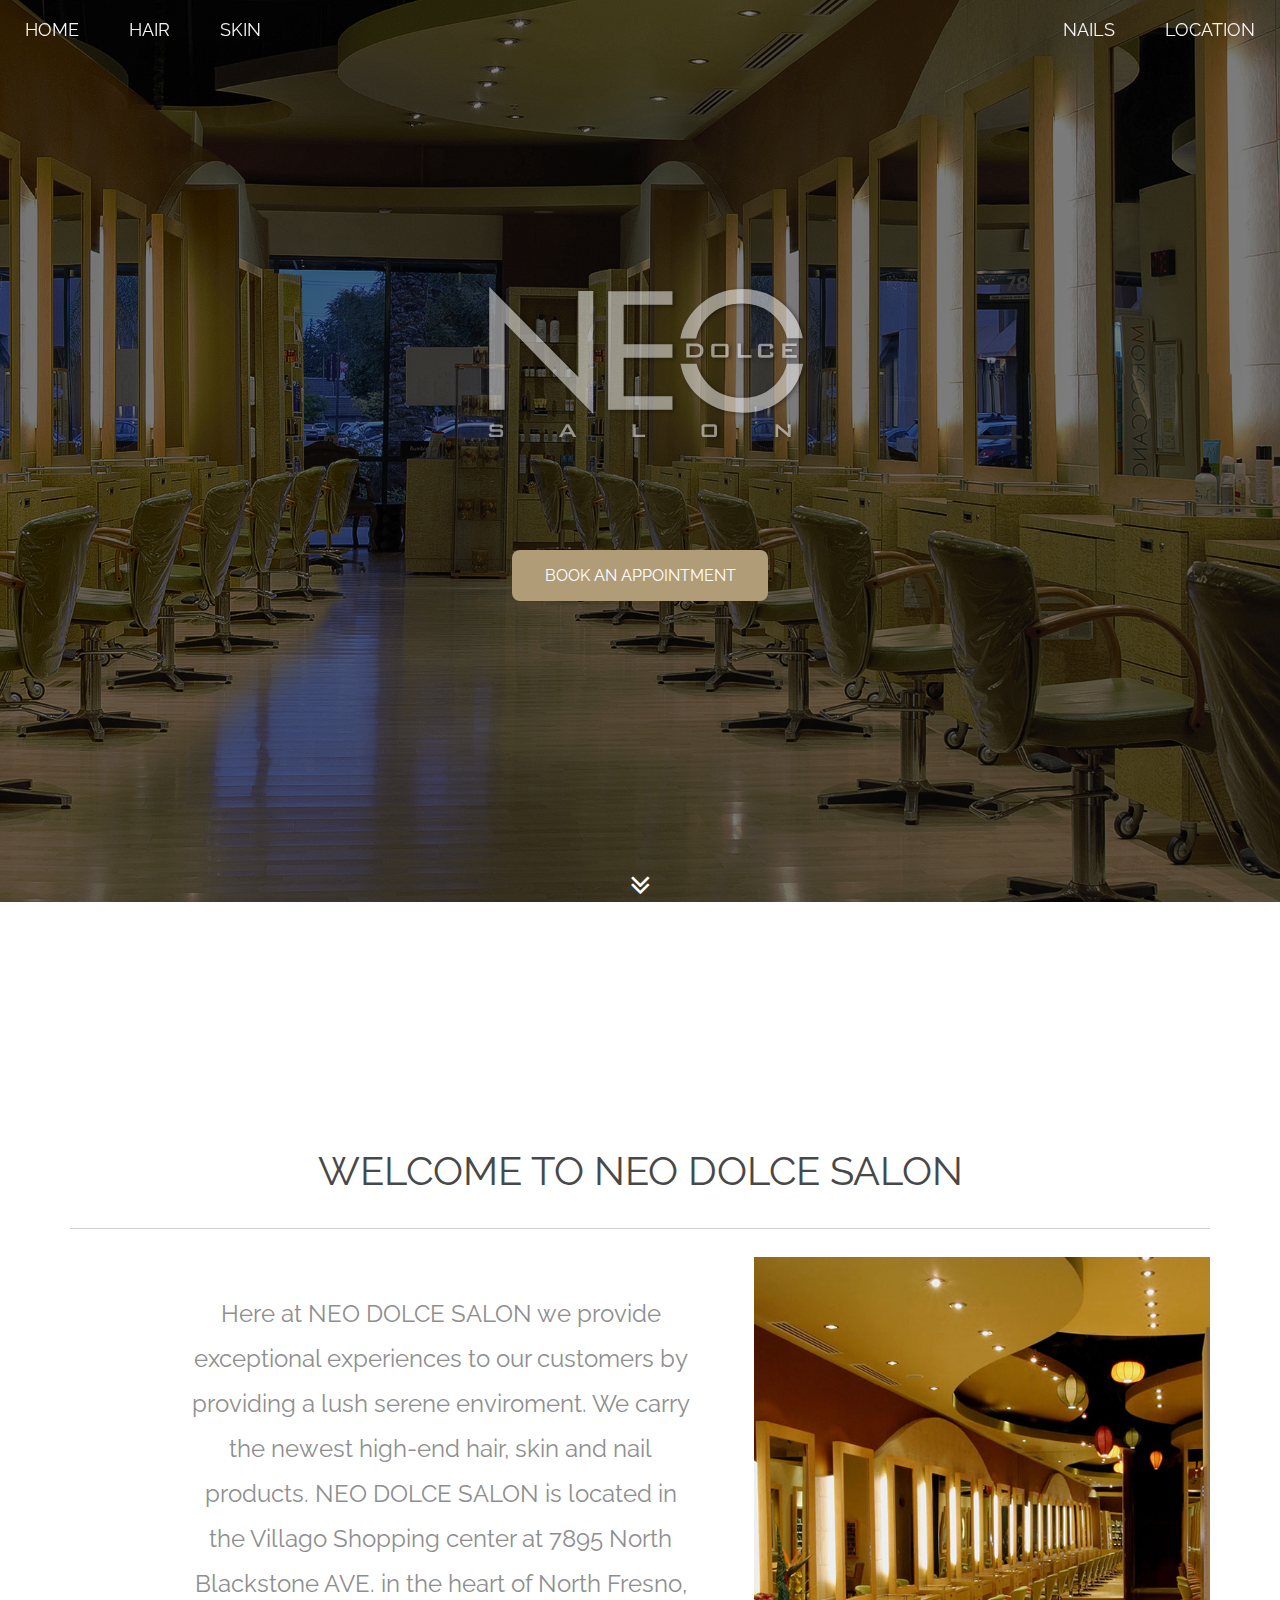
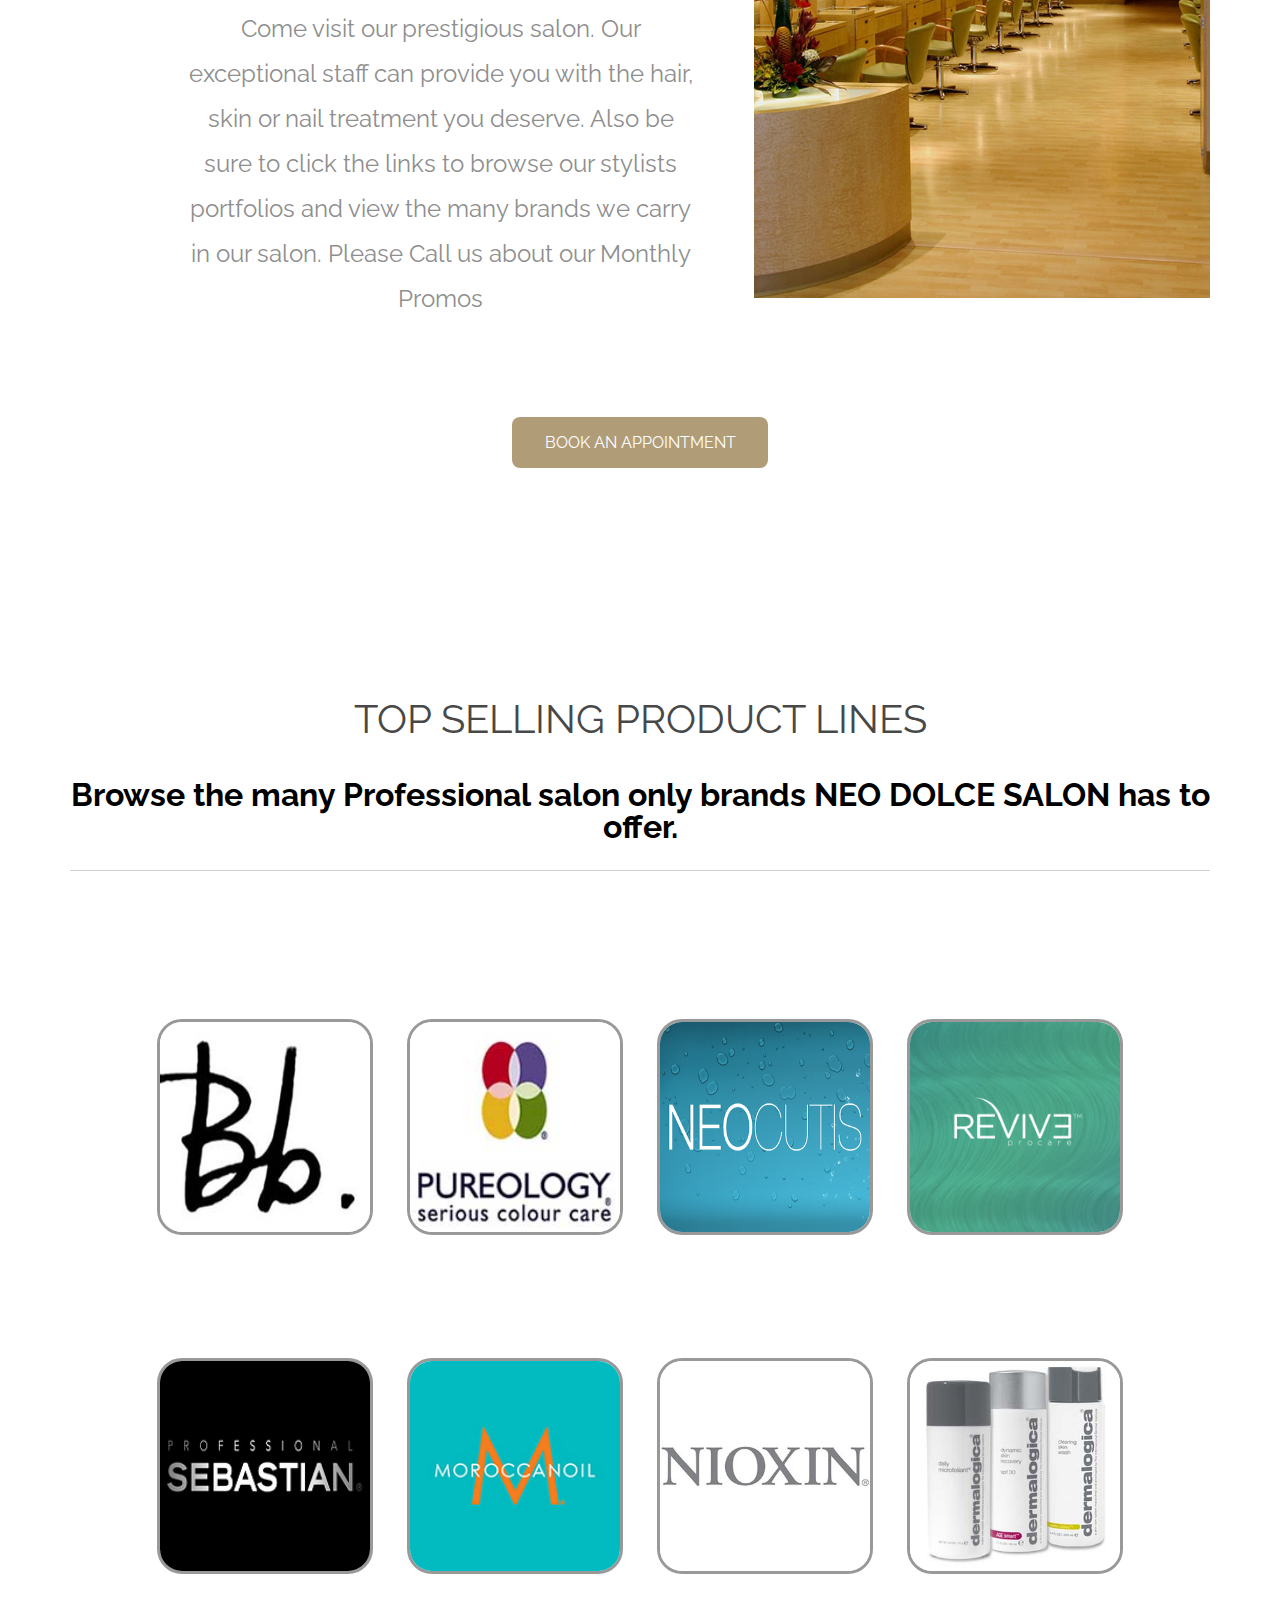
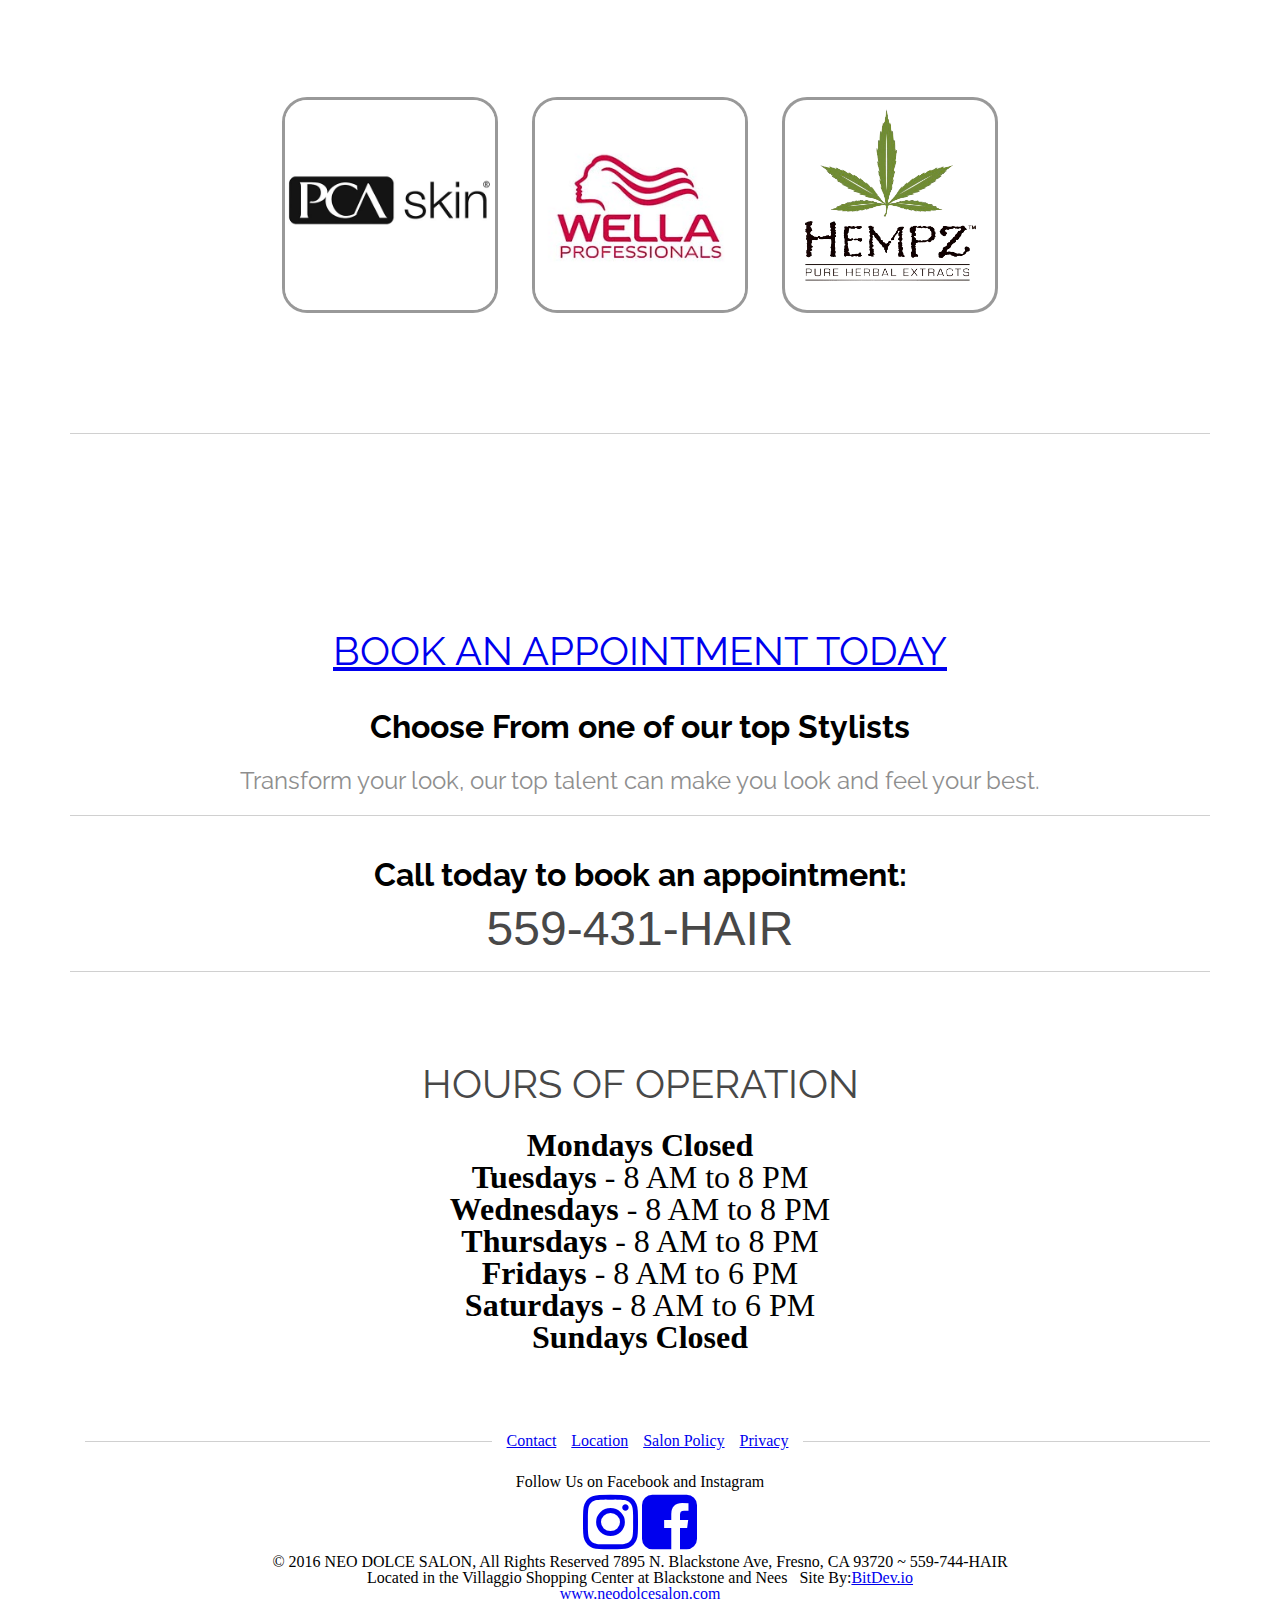
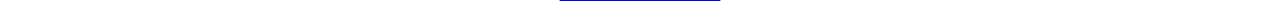
<file: index.html>
<!doctype html>
<html lang="en">
<head>
	<meta charset="UTF-8">
	<title>Neo Dolce Salon</title>
	<meta name="description"
	content="At Neo Dolce Salon we are committed to maintaining the
	highest standards to meet our customer's expectations.">
	<meta name="keywords" content="Hair, Style, Fresno salon fresno, Best Hair cut, Color, Nails, Skin">
	<meta name="author" content="Gentry Rolofson">
	<meta name="theme-color" content="#7A5418">
	<meta name="viewport" content="width=device-width, initial-scale=1">
	<link rel="stylesheet" href="assets/css/reset.css">
	<link rel="stylesheet" href="assets/css/main.css">
	<link rel='stylesheet' href='http://fonts.googleapis.com/css?family=Raleway'>
	<link rel="stylesheet" href="https://maxcdn.bootstrapcdn.com/font-awesome/4.6.1/css/font-awesome.min.css">
	<script   src="https://code.jquery.com/jquery-2.2.3.js"   integrity="sha256-laXWtGydpwqJ8JA+X9x2miwmaiKhn8tVmOVEigRNtP4="   crossorigin="anonymous"></script>
	<script src="assets/js/animation.js"></script>
	<link rel="shortcut icon" href="favicon.ico">
	<meta name="robots" content="all">
</head>
<body>

	<div id="fb-root"></div>
	<script>(function(d, s, id) {
	  var js, fjs = d.getElementsByTagName(s)[0];
	  if (d.getElementById(id)) return;
	  js = d.createElement(s); js.id = id;
	  js.src = "//connect.facebook.net/en_US/sdk.js#xfbml=1&version=v2.6&appId=260257090978159";
	  fjs.parentNode.insertBefore(js, fjs);
	}(document, 'script', 'facebook-jssdk'));</script>
	<div class="header" id="header">
		<input id="hamburger" type="checkbox" name="menu">
        <label for="hamburger"><span></span><span></span><span></span></label>
        <section class="wrapper">
        <div id="sidebar-header">
                  <h3>NEO DOLCE</h3>


        </div>
        <div class="side-nav">
          <ul>
            <li>
              <a href="index.html">home</a>
            </li>
            <li>
              <a href="Hair.html">HAIR</a>
            </li>
            <li>
              <a href="Skin.html">Skin</a>
            </li>
            <li>
              <a href="Nails.html">Nails</a>
            </li>
            <li>
              <a href="location.html">Location</a>
            </li>
          </ul>
        </div>
      </section>

			<div class="nav" id="nav">
				<ul>

					<li><a href="index.html">Home</a></li>
					<li><a href="Hair.html">Hair</a></li>
					<li><a href="Skin.html">Skin</a></li>
					<li></li>
					<li><a href="Nails.html">Nails</a></li>
					<li><a href="location.html">Location</a></li>
				</ul>
			</div><!-- End NAV-->


	</div><!-- End Header-->
	<div class="hero">
		<div class="logo" id="logo">
			<?xml version="1.0" encoding="utf-8"?>
			<!-- Generator: Adobe Illustrator 18.1.1, SVG Export Plug-In . SVG Version: 6.00 Build 0)  -->
			<svg version="1.1" id="Layer_1" xmlns="http://www.w3.org/2000/svg" xmlns:xlink="http://www.w3.org/1999/xlink" x="0px" y="0px"
				 width="325px" height="158.079px" viewBox="0 0 249.5 127.5" enable-background="new 0 0 249.5 127.5" xml:space="preserve">
			<path d="M88.5,105.3L20.4,35.2v66.8H8.6V7.6L77,76.8v-66h11.5V105.3z"/>
			<path d="M237.3,66.5c-1.5,6.1-4.5,11.5-8.9,16c-6.7,6.8-15.2,10.3-25.5,10.3c-10.5,0-19.2-3.4-26-10.3c-4.5-4.5-7.5-9.9-9.1-15.9
				h-12.4c1.7,9.5,6,17.6,13,24.3c9.2,8.9,20.8,13.3,34.8,13.3c13.9,0,25.2-4.4,34-13.3c6.6-6.7,10.7-14.8,12.4-24.3H237.3z
				 M176.7,30.4c6.8-6.8,15.5-10.1,26.1-10.1c10.3,0,18.8,3.5,25.5,10.4c4.5,4.7,7.5,10.2,9,16.4h12.1c-1.7-9.3-5.9-17.4-12.8-24.2
				c-9.1-9.1-20.3-13.7-33.6-13.7c-13.5,0-25,4.5-34.4,13.7c-7.1,6.9-11.6,15-13.3,24.3h12.2C168.9,40.7,172,35.1,176.7,30.4z"/>
			<g>
				<path d="M17.1,114.9h-6.4v2.1h6.1c1,0,1.6,0.2,2,0.5c0.3,0.3,0.5,0.9,0.5,1.8v1.3c0,0.9-0.2,1.5-0.5,1.8c-0.3,0.3-1,0.5-2,0.5h-6
					c-1,0-1.6-0.2-2-0.5c-0.3-0.3-0.5-0.9-0.5-1.8v-0.3l2-0.4v1.2h7v-2.2h-6.1c-1,0-1.6-0.2-1.9-0.5c-0.3-0.3-0.5-0.9-0.5-1.8v-1.1
					c0-0.9,0.2-1.5,0.5-1.8c0.3-0.3,1-0.5,1.9-0.5h5.6c0.9,0,1.5,0.2,1.9,0.5c0.3,0.3,0.5,0.9,0.5,1.7v0.2l-2,0.5V114.9z"/>
				<path d="M62.1,122.9l5.6-9.8h2.2l5.6,9.8H73l-1.2-2.1h-6.2l-1.1,2.1H62.1z M66.5,119h4.3l-2.1-4L66.5,119z"/>
				<path d="M118.7,122.9v-9.8h2.3v8h7.3v1.8H118.7z"/>
				<path d="M171.5,115.4c0-0.9,0.2-1.5,0.5-1.8c0.3-0.3,1-0.5,1.9-0.5h7.2c1,0,1.6,0.2,1.9,0.5c0.3,0.3,0.5,0.9,0.5,1.8v5.2
					c0,0.9-0.2,1.5-0.5,1.8c-0.3,0.3-1,0.5-1.9,0.5H174c-1,0-1.6-0.2-1.9-0.5c-0.3-0.3-0.5-0.9-0.5-1.8V115.4z M173.8,121.1h7.5v-6.2
					h-7.5V121.1z"/>
				<path d="M228.4,122.9v-9.8h1.6l6.9,5.8c0.2,0.2,0.4,0.4,0.6,0.5c0.2,0.2,0.3,0.3,0.5,0.5c0-0.6-0.1-0.9-0.1-1.2s0-0.4,0-0.5v-5.2
					h2.1v9.8h-1.6l-7.2-6.1c-0.2-0.2-0.3-0.3-0.5-0.4c-0.1-0.1-0.3-0.3-0.4-0.4c0,0.3,0.1,0.6,0.1,0.9c0,0.3,0,0.5,0,0.7v5.3H228.4z"/>
				<path d="M159.9,62V51.1h7c2,0,3.5,0.5,4.6,1.4c1.1,0.9,1.6,2.3,1.6,4c0,1-0.2,1.9-0.6,2.7c-0.4,0.8-1,1.4-1.8,1.9
					c-0.5,0.3-1.1,0.5-1.8,0.6c-0.7,0.1-1.6,0.2-2.7,0.2H159.9z M162.5,60h3.3c1.7,0,3-0.3,3.7-0.8c0.7-0.5,1.1-1.4,1.1-2.7
					c0-1.1-0.3-2-0.9-2.5c-0.6-0.6-1.5-0.9-2.7-0.9h-4.5V60z"/>
				<path d="M179,53.7c0-1,0.2-1.7,0.6-2c0.4-0.4,1.1-0.5,2.1-0.5h8c1,0,1.8,0.2,2.1,0.5c0.4,0.4,0.6,1,0.6,2v5.7c0,1-0.2,1.7-0.6,2
					c-0.4,0.4-1.1,0.5-2.1,0.5h-8c-1.1,0-1.8-0.2-2.1-0.5c-0.4-0.4-0.6-1-0.6-2V53.7z M181.6,60h8.3v-6.9h-8.3V60z"/>
				<path d="M199.3,62V51.1h2.5V60h8.1v2H199.3z"/>
				<path d="M224.3,53.1h-6.8V60h6.8v-2.3l2.5,0.5v1.3c0,1-0.2,1.7-0.6,2c-0.4,0.4-1.1,0.5-2.1,0.5h-6.5c-1.1,0-1.8-0.2-2.1-0.5
					c-0.4-0.4-0.6-1-0.6-2v-5.7c0-1,0.2-1.7,0.6-2c0.4-0.4,1.1-0.5,2.1-0.5h6.5c1,0,1.8,0.2,2.1,0.5c0.4,0.4,0.6,1,0.6,2v1l-2.5,0.4
					V53.1z"/>
				<path d="M233.6,62V51.1h11.1V53h-8.6v2.4h5v1.8h-5V60h8.7v2H233.6z"/>
			</g>
			<polygon points="111.8,21.3 149.3,21.3 149.3,10.9 99.9,10.9 99.9,101.9 149.3,101.9 149.3,91.5 111.8,91.5 111.8,62 149.3,62
				149.3,51.6 111.8,51.6 111.8,47.4 "/>
			</svg>


		</div>
<div class="main_link"><a class="button" href="tel:+1-559-431-4247" class="book-appointment">BOOK AN APPOINTMENT</a></div><!-- Book Button -->
<i class="fa fa-angle-double-down fa-2x" aria-hidden="true"></i>
	</div>
	<div class="nil"></div>

	<div class="section">
		<div id="toScrollTo" class="article">
			<h1 class="title">WELCOME TO NEO DOLCE SALON</h1>
				<div class="divider"><span></span></div><!-- divider line -->
				<div class="main-image">
				<img src="assets/images/NEO.jpg" alt="Photo of salon">
			</div>
			<p class="main-article">Here at NEO DOLCE SALON we provide exceptional experiences to our customers by providing a lush serene enviroment. We carry the newest high-end hair, skin and nail products. NEO DOLCE SALON is located in the Villago Shopping center at 7895 North Blackstone AVE. in the heart of North Fresno, Come visit our prestigious salon. Our exceptional staff can provide you with the hair, skin or nail treatment you deserve. Also be sure to click the links to browse our stylists portfolios and view the many brands we carry in our salon. Please Call us about our Monthly Promos</p>

		</div><!-- End Article -->
<div class="main_link"><a class="button" href="tel:+1-559-431-4247" class="book-appointment">BOOK AN APPOINTMENT</a></div><!-- Book Button -->

	</div>
	<div class="section">
		<div class="article">
		<h1 class="title">Top Selling Product Lines</h1>
		<h2 class="subtitle">Browse the many Professional salon only brands NEO DOLCE SALON has to offer.</h2>
	<div class="divider"><span></span></div><!-- divider line -->
		</div>
	</div>

		<div class="section">
		<div class="article">
	<div class="productsimg">

		<div><a href="http://www.bumbleandbumble.com/index.tmpl#5"><img class="img" src="assets/images/bbl.jpg" alt="Bumble and Bumble Logo"></a></div>
		<div><a href="http://www.pureology.com/"><img class="img" src="assets/images/pure.jpg" alt="Pureology Logo"></a></div>
		<div><a href="http://www.neocutis.com/"><img class="img" src="assets/images/neocutis.png" alt="NeoCutis Logo"></a></div>
		<div><a href="https://reviveprocare.com/"><img class="img" src="assets/images/revive.jpg" alt="Revive Logo"></a></div>
		<div><a href="http://www.sebastianprofessional.com/en-US/home"><img class="img" src="assets/images/sebastion.jpg" alt="Sebastian Logo"></a></div>
		<div><a href="http://www.moroccanoil.com/usa/countryselector?website=us&lang=en"><img class="img" src="assets/images/MOL.jpg" alt="moroccanoil Logo"></a></div>
		<div><a href="http://www.nioxin.com/en-US/home-page.aspx"><img class="img" src="assets/images/Nioxin.jpg" alt="nioxin Logo"></a></div>
		<div><a href="http://www.dermalogica.com/"><img class="img" src="assets/images/derm.jpg" alt="dermalogica Logo"></a></div>
		<div><a href="https://www.pcaskin.com/"><img class="img" src="assets/images/pca.jpg" alt="Pcaskin Logo"></a></div>
		<div><a href="http://www.wella.com/professional/en-US/home"><img class="img" src="assets/images/wella.jpg" alt="Wella Logo"></a></div>
		<div><a href="http://www.hempzbodycare.com/"><img class="img" src="assets/images/hempz.png" alt="Hempz Logo"></a></div>
	</div><!-- End product image Demo -->
	<div class="divider"><span></span></div><!-- divider line -->
		</div><!-- End article -->
	</div><!-- End Section -->
	<div class="section">
		<div class="article">
			<h1 class="title"><a href="tel:+1-559-431-4247">Book An Appointment Today</a></h1>

			<h2 class="subtitle">Choose From one of our top Stylists</h2>

			<p>Transform your look, our top talent can make you look and feel your best.</p>

            <div class="divider"><span></span></div>
			<div class="book">
				<div class="book-item">
					<h2 class="subtitle">Call today to book an appointment:</h2>

					<p id="book" class="phone"><a href="tel:+1-559-431-4247">559-431-HAIR</a></p>
				</div>
			</div>
			<div class="divider"><span></span></div>
			<h1 class="title">Hours Of Operation</h1>
  <ul class="hours">
  			<li><strong>Mondays Closed</strong></li>
            <li><strong>Tuesdays</strong> - 8 AM to 8 PM</li>
            <li><strong>Wednesdays</strong> - 8 AM to 8 PM</li>
            <li><strong>Thursdays</strong> - 8 AM to 8 PM</li>
            <li><strong>Fridays</strong> - 8 AM to 6 PM</li>
            <li><strong>Saturdays</strong> - 8 AM to 6 PM</li>
            <li><strong>Sundays Closed</strong></li>
            </ul>

		</div><!-- End Article -->
	</div><!-- End Section -->

	<div class="bottom">
		<ul>
			<li class="line"><span></span></li>
			<li><a href="contact.html">Contact</a></li>
			<li><a href="location.html">Location</a></li>
			<li><a href="policy.html">Salon Policy</a></li>
			<li><a href="privacy.html">Privacy</a></li>
			<li class="line"><span></span></li>
		</ul>
	</div>
<div class="social">
	<div>
		<h2>Follow Us on Facebook and Instagram</h2>
	</div>
	<div class="icons">
		<a href="https://www.instagram.com/neodolcesalon/?hl=en"><i class="fa fa-instagram fa-4x" aria-hidden="true"></i></a>
		<a href="https://www.facebook.com/Neodolcesalon/"><i class="fa fa-facebook-square fa-4x" aria-hidden="true"></i></a>
	</div>
<div class="fb-like" data-href="http://neodolcesalon.com/" data-layout="button_count" data-action="like" data-show-faces="false" data-share="true"></div>
</div>

	<div class="footer">
		<div itemscope itemtype="http://schema.org/Organization">
			<span itemprop="name">© 2016 NEO DOLCE SALON, All Rights Reserved  7895 N. Blackstone Ave, Fresno, CA 93720</span> ~ <span itemprop="telephone">559-744-HAIR</span>
			<br>
			<span>Located in the Villaggio Shopping Center at Blackstone and Nees</span> &nbsp;&nbsp;Site By:<a href="https://www.bitdev.io">BitDev.io</a>
			<br>
			<a href="http://www.neodolcesalon.com/" itemprop="url">www.neodolcesalon.com</a>
		</div>

	</div>




</body>
</html>
</file>
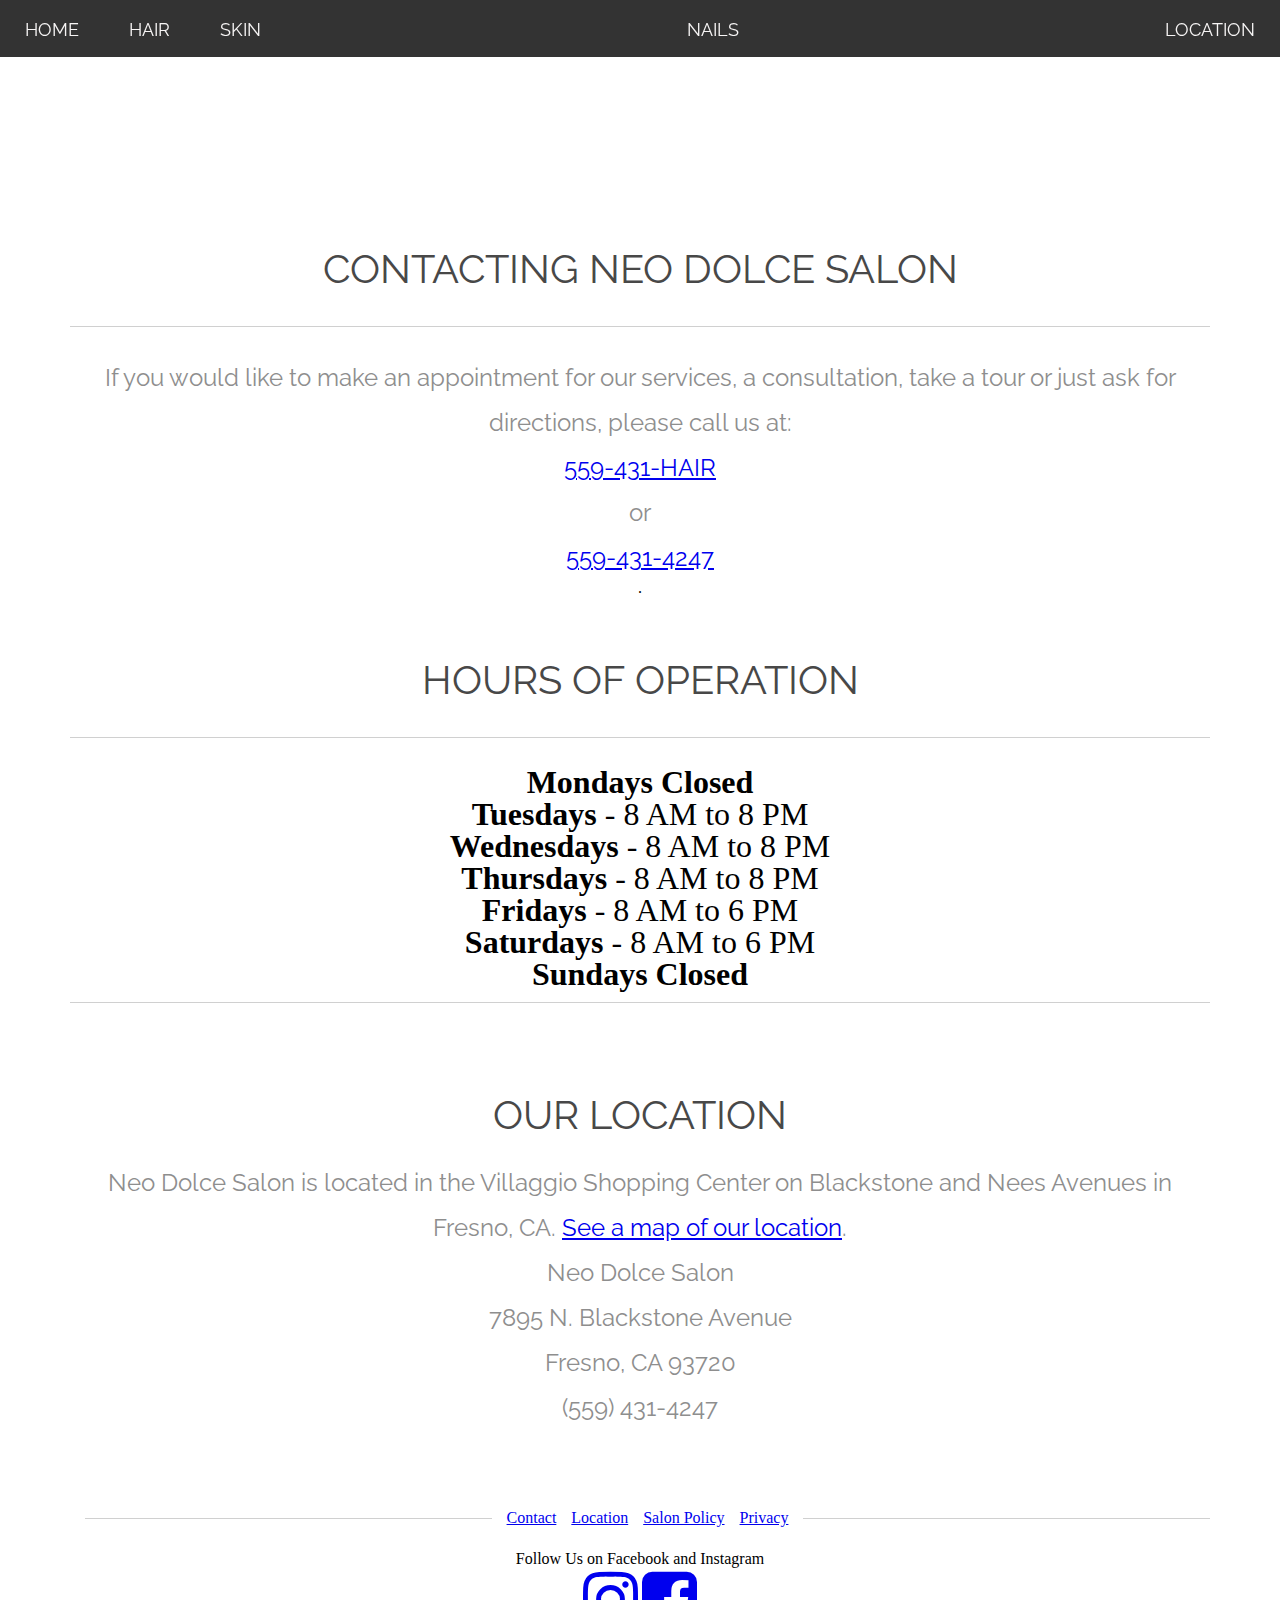
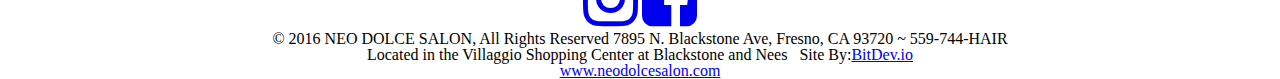
<file: contact.html>
<!doctype html>
<html lang="en">
<head>
	<meta charset="UTF-8">
	<title>Neo Dolce Salon - Contact</title>
	<meta name="description"
	content="At Neo Dolce Salon we are committed to maintaining the
	highest standards to meet our customer's expectations.">
	<meta name="keywords" content="Hair, Style, Fresno salon fresno, Best Hair cut, Color, Nails, Skin">
	<meta name="author" content="Gentry Rolofson">
	<meta name="theme-color" content="#7A5418">
	<meta name="viewport" content="width=device-width, initial-scale=1">
	<link rel="stylesheet" href="assets/css/reset.css">
	<link rel="stylesheet" href="assets/css/main.css">
	<link rel='stylesheet' href='http://fonts.googleapis.com/css?family=Raleway'>
	<link rel="stylesheet" href="https://maxcdn.bootstrapcdn.com/font-awesome/4.6.1/css/font-awesome.min.css">
	<script   src="https://code.jquery.com/jquery-2.2.3.js"   integrity="sha256-laXWtGydpwqJ8JA+X9x2miwmaiKhn8tVmOVEigRNtP4="   crossorigin="anonymous"></script>
	<script src="assets/js/animation.js"></script>
	<link rel="shortcut icon" href="favicon.ico">
	<meta name="robots" content="all">
</head>
<body>
	<div class="header nonscrollingHead">
		<input id="hamburger" type="checkbox" name="menu">
        <label for="hamburger"><span></span><span></span><span></span></label>
        <section class="wrapper">
        <div id="sidebar-header">
          <h3>NEO DOLCE</h3>
        </div>
        <div class="side-nav">
          <ul>
            <li>
              <a href="index.html">home</a>
            </li>
            <li>
              <a href="Hair.html">HAIR</a>
            </li>
            <li>
              <a href="Skin.html">Skin</a>
            </li>
            <li>
              <a href="Nails.html">Nails</a>
            </li>
            <li>
              <a href="location.html">Location</a>
            </li>
          </ul>
        </div>
      </section>

		<div class="nav">
			<ul>
				<!--<li class="line"><span></span></li>-->
				<li><a href="index.html">Home</a></li>
				<li><a href="Hair.html">Hair</a></li>
				<li><a href="Skin.html">Skin</a></li>
				<li><a href="Nails.html">Nails</a></li>
				<li><a href="location.html">Location</a></li>
				<!--<li class="line"><span></span></li>-->
			</ul>
		</div><!-- End NAV-->
	</div><!-- End Header-->
		<div class="nil">

		<!-- Main background Image-->

	</div>

<div class="section">
	<div class="article">
		<h1 class="title">Contacting Neo Dolce Salon</h1>
<div class="divider"><span></span></div>
<p>If you would like to make an appointment for our services, a consultation,
take a tour or just ask for directions, please call us at: <p><a href="tel:+1-559-431-4247">559-431-HAIR</a></p>
<p>or</p> <p><a href="tel:+1-559-431-4247">559-431-4247</a></p>.</p>
<h1 class="title">Hours Of Operation</h1>
<div class="divider"><span></span></div>
  <ul class="hours">
  			<li><strong>Mondays Closed</strong></li>
            <li><strong>Tuesdays</strong> - 8 AM to 8 PM</li>
            <li><strong>Wednesdays</strong> - 8 AM to 8 PM</li>
            <li><strong>Thursdays</strong> - 8 AM to 8 PM</li>
            <li><strong>Fridays</strong> - 8 AM to 6 PM</li>
            <li><strong>Saturdays</strong> - 8 AM to 6 PM</li>
            <li><strong>Sundays Closed</strong></li>
            </ul>
            <div class="divider"><span></span></div>
<h1 class="title">Our Location</h1>
<p>Neo Dolce Salon is located in the Villaggio Shopping Center on Blackstone and Nees Avenues in Fresno, CA. <a href="location.html">See a map of our location</a>.</p>
            <p><strong>Neo Dolce Salon</strong><br>
            7895 N. Blackstone Avenue<br>
            Fresno, CA 93720<br>
            (559) 431-4247</p>


	</div><!-- End Article -->
</div><!-- End Section-->

	<div class="bottom">
		<ul>
			<li class="line"><span></span></li>
			<li><a href="contact.html">Contact</a></li>
			<li><a href="location.html">Location</a></li>
			<li><a href="policy.html">Salon Policy</a></li>
			<li><a href="privacy.html">Privacy</a></li>
			<li class="line"><span></span></li>
		</ul>
	</div>
	<div class="social">
		<div>
			<h2>Follow Us on Facebook and Instagram</h2>
		</div>
		<div class="icons">
			<a href="https://www.instagram.com/neodolcesalon/?hl=en"><i class="fa fa-instagram fa-4x" aria-hidden="true"></i></a>
			<a href="https://www.facebook.com/Neodolcesalon/"><i class="fa fa-facebook-square fa-4x" aria-hidden="true"></i></a>
						<div class="fb-like" data-href="http://neodolcesalon.com/" data-layout="button_count" data-action="like" data-show-faces="false" data-share="true"></div>
		</div>
	</div>

	<div class="footer">
		<div itemscope itemtype="http://schema.org/Organization">
			<span itemprop="name">© 2016 NEO DOLCE SALON, All Rights Reserved  7895 N. Blackstone Ave, Fresno, CA 93720</span> ~ <span itemprop="telephone">559-744-HAIR</span>
			<br>
			<span>Located in the Villaggio Shopping Center at Blackstone and Nees</span> &nbsp;&nbsp;Site By:<a href="https://www.bitdev.io">BitDev.io</a>
			<br>
			<a href="http://www.neodolcesalon.com/" itemprop="url">www.neodolcesalon.com</a>
		</div>

	</div>


	<script>
	  window.fbAsyncInit = function() {
	    FB.init({
	      appId      : '260257090978159',
	      xfbml      : true,
	      version    : 'v2.6'
	    });
	  };

	  (function(d, s, id){
	     var js, fjs = d.getElementsByTagName(s)[0];
	     if (d.getElementById(id)) {return;}
	     js = d.createElement(s); js.id = id;
	     js.src = "//connect.facebook.net/en_US/sdk.js";
	     fjs.parentNode.insertBefore(js, fjs);
	   }(document, 'script', 'facebook-jssdk'));
	</script>
</body>
</html>
</file>
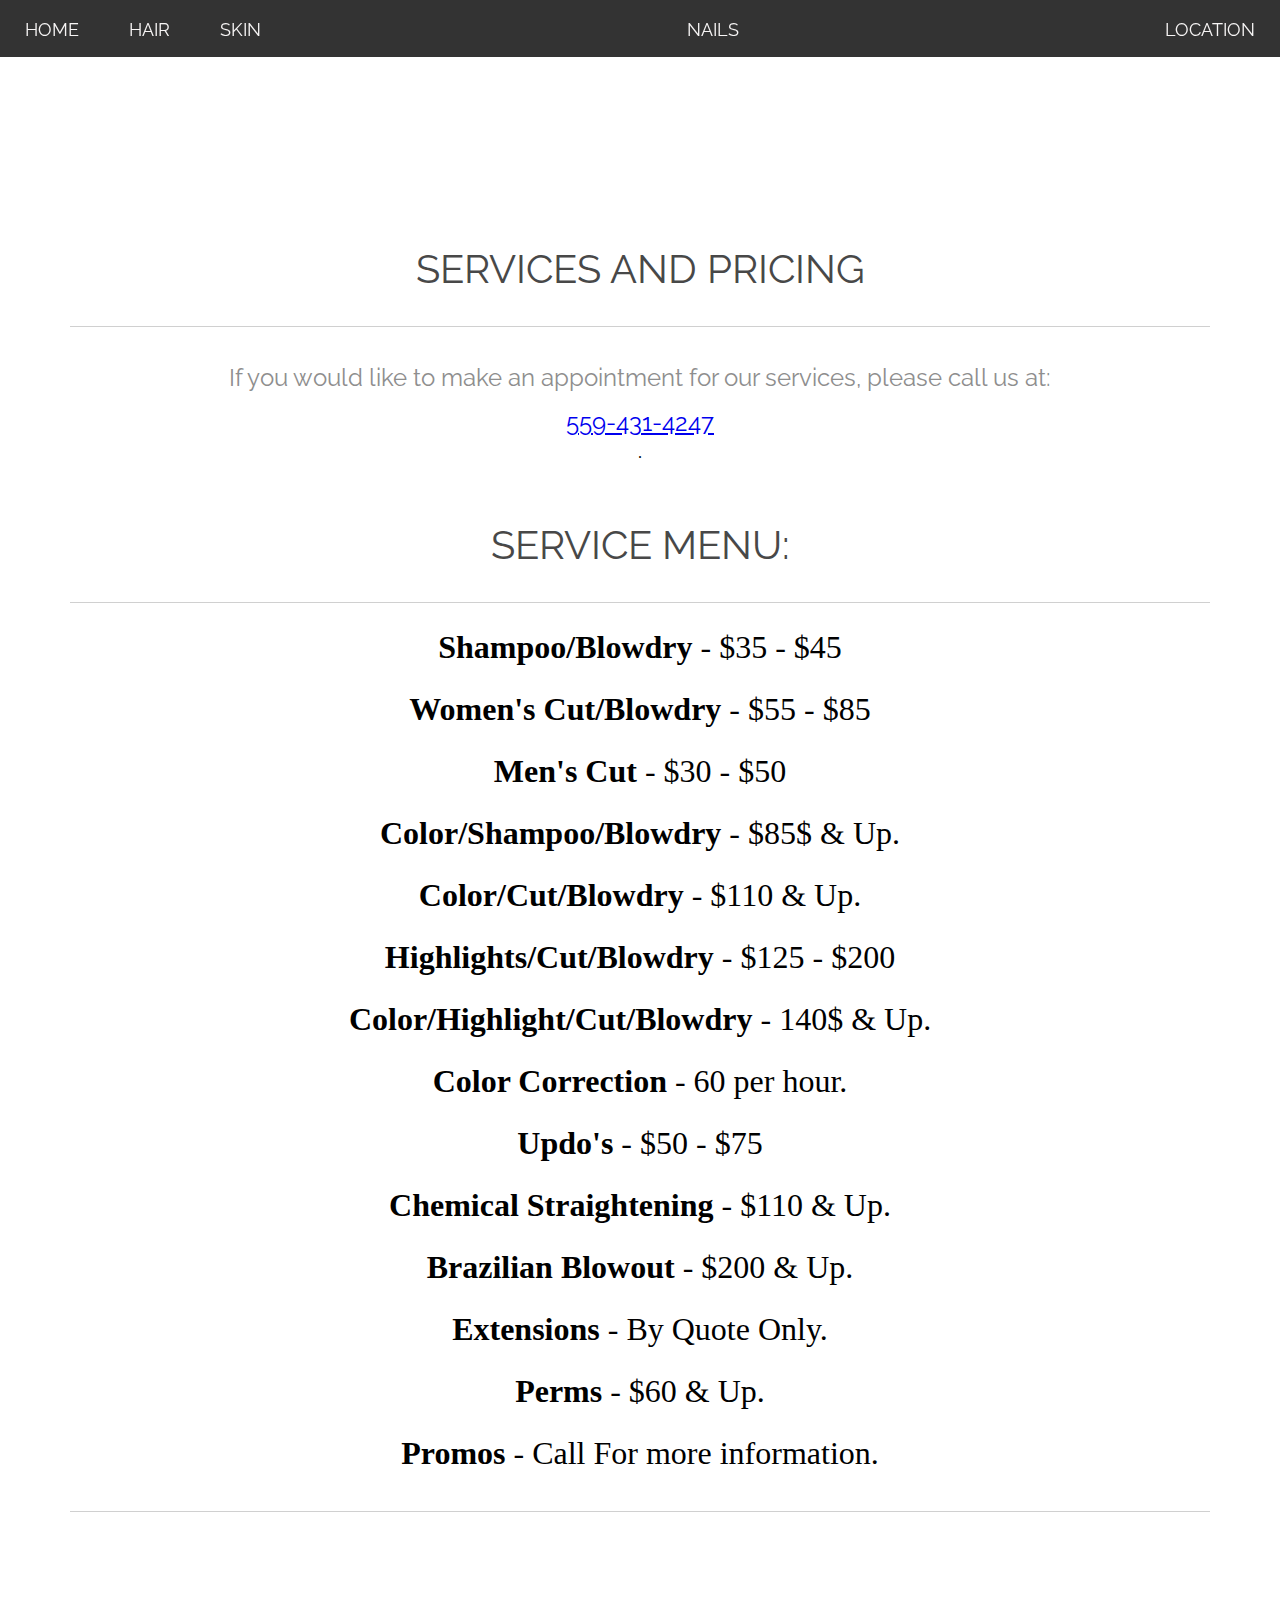
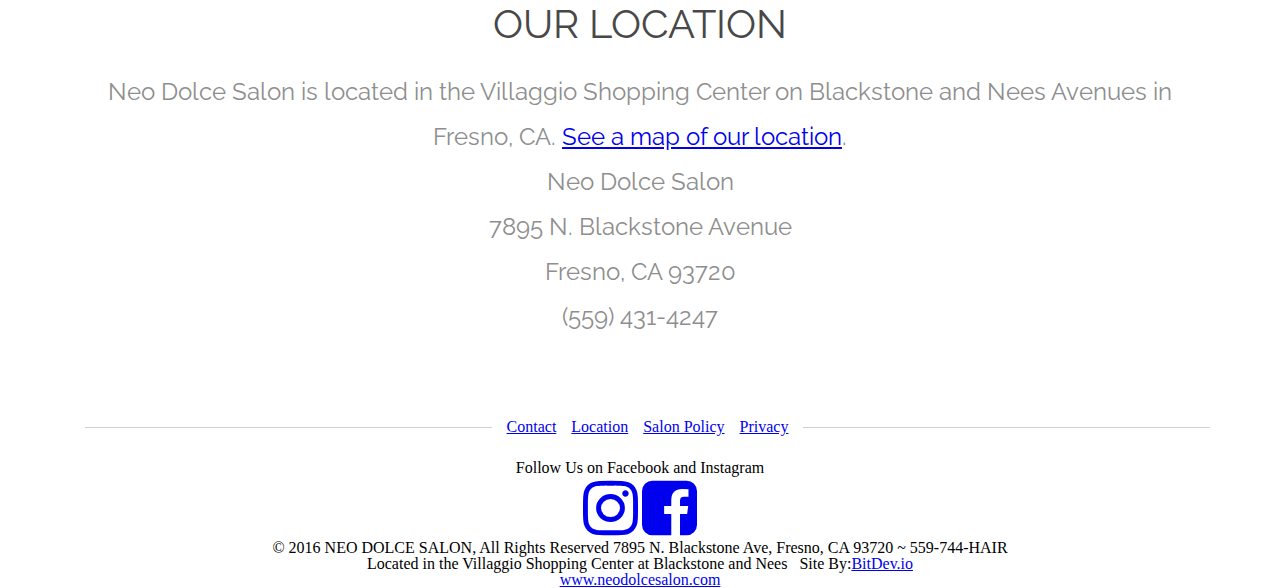
<file: Hair.html>
<!doctype html>
<html lang="en">
<head>
	<meta charset="UTF-8">
	<title>Neo Dolce Salon - Hair</title>
	<meta name="description"
	content="At Neo Dolce Salon we are committed to maintaining the
	highest standards to meet our customer's expectations.">
	<meta name="keywords" content="Hair, Style, Fresno salon fresno, Best Hair cut, Color, Nails, Skin">
	<meta name="author" content="Gentry Rolofson">
	<meta name="theme-color" content="#7A5418">
	<meta name="viewport" content="width=device-width, initial-scale=1">
	<link rel="stylesheet" href="assets/css/reset.css">
	<link rel="stylesheet" href="assets/css/main.css">
	<link rel='stylesheet' href='http://fonts.googleapis.com/css?family=Raleway'>
		<link rel="stylesheet" href="https://maxcdn.bootstrapcdn.com/font-awesome/4.6.1/css/font-awesome.min.css">
		<script   src="https://code.jquery.com/jquery-2.2.3.js"   integrity="sha256-laXWtGydpwqJ8JA+X9x2miwmaiKhn8tVmOVEigRNtP4="   crossorigin="anonymous"></script>
		<script src="assets/js/animation.js"></script>
	<link rel="shortcut icon" href="favicon.ico">
	<meta name="robots" content="all">
</head>
<body>
		<div class="header nonscrollingHead">
		<input id="hamburger" type="checkbox" name="menu">
        <label for="hamburger"><span></span><span></span><span></span></label>
        <section class="wrapper">
        <div id="sidebar-header">
          <h3>NEO DOLCE</h3>
        </div>
        <div class="side-nav">
          <ul>
            <li>
              <a href="index.html">home</a>
            </li>
            <li>
              <a href="Hair.html">HAIR</a>
            </li>
            <li>
              <a href="Skin.html">Skin</a>
            </li>
            <li>
              <a href="Nails.html">Nails</a>
            </li>
            <li>
              <a href="location.html">Location</a>
            </li>
          </ul>
        </div>
      </section>
		<div class="nav">
			<ul>
				<!--<li class="line"><span></span></li>-->
				<li><a href="index.html">Home</a></li>
				<li><a href="Hair.html">Hair</a></li>
				<li><a href="Skin.html">Skin</a></li>
				<li><a href="Nails.html">Nails</a></li>
				<li><a href="location.html">Location</a></li>
				<!--<li class="line"><span></span></li>-->
			</ul>
		</div><!-- End NAV-->
	</div><!-- End Header-->
		<div class="nil">

		<!-- Main background Image-->

	</div>

<div class="section">
	<div class="article">
		<h1 class="title">Services and Pricing</h1>
<div class="divider"><span></span></div>
<p>If you would like to make an appointment for our services, please call us at: <p><a href="tel:+1-559-431-4247">559-431-4247</a></p>.</p>
<h1 class="title">Service Menu:</h1>
<div class="divider"><span></span></div>
  <ul class="service">
  			<li><strong>Shampoo/Blowdry</strong> - $35 - $45</li>
            <li><strong>Women's Cut/Blowdry</strong> - $55 - $85</li>
            <li><strong>Men's Cut</strong> - $30 - $50</li>
            <li><strong>Color/Shampoo/Blowdry</strong> - $85$ & Up.</li>
            <li><strong>Color/Cut/Blowdry</strong> - $110 & Up.</li>
            <li><strong>Highlights/Cut/Blowdry</strong> - $125 - $200</li>
            <li><strong>Color/Highlight/Cut/Blowdry</strong> - 140$ & Up.</li>
            <li><strong>Color Correction</strong> - 60 per hour.</li>
            <li><strong>Updo's</strong> - $50 - $75</li>
            <li><strong>Chemical Straightening</strong> - $110 & Up.</li>
            <li><strong>Brazilian Blowout</strong> - $200 & Up.</li>
            <li><strong>Extensions</strong> - By Quote Only.</li>
            <li><strong>Perms</strong> - $60 & Up.</li>
            <li><strong>Promos</strong> - Call For more information.</li>
            </ul>
            <div class="divider"><span></span></div>
<h1 class="title">Our Location</h1>
<p>Neo Dolce Salon is located in the Villaggio Shopping Center on Blackstone and Nees Avenues in Fresno, CA. <a href="location.html">See a map of our location</a>.</p>
            <p><strong>Neo Dolce Salon</strong><br>
            7895 N. Blackstone Avenue<br>
            Fresno, CA 93720<br>
            (559) 431-4247</p>


	</div><!-- End Article -->
</div><!-- End Section-->

	<div class="bottom">
		<ul>
			<li class="line"><span></span></li>
			<li><a href="contact.html">Contact</a></li>
			<li><a href="location.html">Location</a></li>
			<li><a href="policy.html">Salon Policy</a></li>
			<li><a href="privacy.html">Privacy</a></li>
			<li class="line"><span></span></li>
		</ul>
	</div>

	<div class="social">
		<div>
			<h2>Follow Us on Facebook and Instagram</h2>
		</div>
		<div class="icons">
			<a href="https://www.instagram.com/neodolcesalon/?hl=en"><i class="fa fa-instagram fa-4x" aria-hidden="true"></i></a>
			<a href="https://www.facebook.com/Neodolcesalon/"><i class="fa fa-facebook-square fa-4x" aria-hidden="true"></i></a>
						<div class="fb-like" data-href="http://neodolcesalon.com/" data-layout="button_count" data-action="like" data-show-faces="false" data-share="true"></div>
		</div>
	</div>


	<div class="footer">
		<div itemscope itemtype="http://schema.org/Organization">
			<span itemprop="name">© 2016 NEO DOLCE SALON, All Rights Reserved  7895 N. Blackstone Ave, Fresno, CA 93720</span> ~ <span itemprop="telephone">559-744-HAIR</span>
			<br>
			<span>Located in the Villaggio Shopping Center at Blackstone and Nees</span> &nbsp;&nbsp;Site By:<a href="https://www.bitdev.io">BitDev.io</a>
			<br>
			<a href="http://www.neodolcesalon.com/" itemprop="url">www.neodolcesalon.com</a>
		</div>

	</div>


	<script>
	  window.fbAsyncInit = function() {
	    FB.init({
	      appId      : '260257090978159',
	      xfbml      : true,
	      version    : 'v2.6'
	    });
	  };

	  (function(d, s, id){
	     var js, fjs = d.getElementsByTagName(s)[0];
	     if (d.getElementById(id)) {return;}
	     js = d.createElement(s); js.id = id;
	     js.src = "//connect.facebook.net/en_US/sdk.js";
	     fjs.parentNode.insertBefore(js, fjs);
	   }(document, 'script', 'facebook-jssdk'));
	</script>
</body>
</html>
</file>
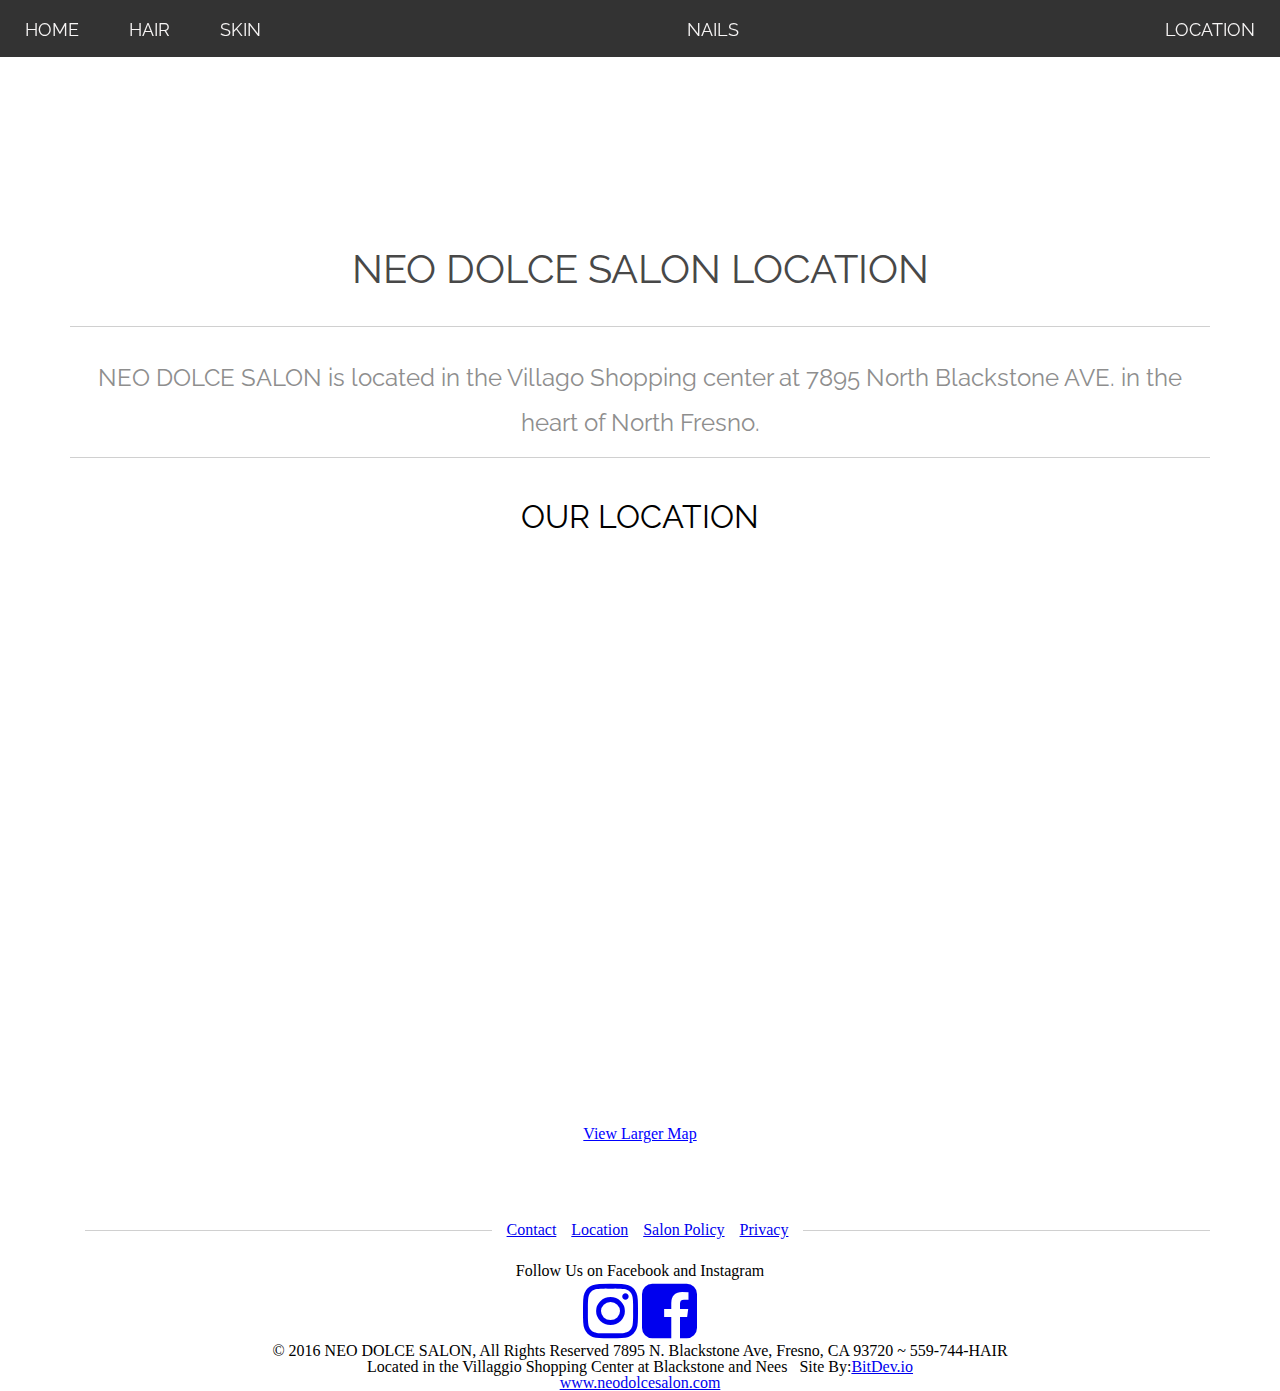
<file: location.html>
<!doctype html>
<html lang="en">
<head>
	<meta charset="UTF-8">
	<title>Neo Dolce Salon - Location</title>
	<meta name="description"
	content="At Neo Dolce Salon we are committed to maintaining the
	highest standards to meet our customer's expectations.">
	<meta name="keywords" content="Hair, Style, Fresno salon fresno, Best Hair cut, Color, Nails, Skin">
	<meta name="author" content="Gentry Rolofson">
	<meta name="theme-color" content="#7A5418">
	<meta name="viewport" content="width=device-width, initial-scale=1">
	<link rel="stylesheet" href="assets/css/reset.css">
	<link rel="stylesheet" href="assets/css/main.css">
	<link rel='stylesheet' href='http://fonts.googleapis.com/css?family=Raleway'>
	<link rel="stylesheet" href="https://maxcdn.bootstrapcdn.com/font-awesome/4.6.1/css/font-awesome.min.css">
	<script   src="https://code.jquery.com/jquery-2.2.3.js"   integrity="sha256-laXWtGydpwqJ8JA+X9x2miwmaiKhn8tVmOVEigRNtP4="   crossorigin="anonymous"></script>
	<script src="assets/js/animation.js"></script>
	<link rel="shortcut icon" href="favicon.ico">
	<meta name="robots" content="all">
</head>
<body>
	<div class="header nonscrollingHead">
		<input id="hamburger" type="checkbox" name="menu">
        <label for="hamburger"><span></span><span></span><span></span></label>
        <section class="wrapper">
        <div id="sidebar-header">
          <h3>NEO DOLCE</h3>
        </div>
        <div class="side-nav">
          <ul>
            <li>
              <a href="index.html">home</a>
            </li>
            <li>
              <a href="Hair.html">HAIR</a>
            </li>
            <li>
              <a href="Skin.html">Skin</a>
            </li>
            <li>
              <a href="Nails.html">Nails</a>
            </li>
            <li>
              <a href="location.html">Location</a>
            </li>
          </ul>
        </div>
      </section>

		<div class="nav">
			<ul>
				<!--<li class="line"><span></span></li>-->
				<li><a href="index.html">Home</a></li>
				<li><a href="Hair.html">Hair</a></li>
				<li><a href="Skin.html">Skin</a></li>
				<li><a href="Nails.html">Nails</a></li>
				<li><a href="location.html">Location</a></li>
				<!--<li class="line"><span></span></li>-->
			</ul>
		</div><!-- End NAV-->
	</div><!-- End Header-->
		<div class="nil">

		<!-- Main background Image-->

	</div>

<div class="section">
<div class="article">
<h1 class="title">NEO DOLCE SALON LOCATION</h1>
<div class="divider"><span></span></div>

<p>NEO DOLCE SALON is located in the Villago Shopping center at 7895 North Blackstone AVE. in the heart of North Fresno.</p>
<div class="divider"><span></span></div>
<h1 class="maptitle">Our Location</h1>

<div class="map">
<iframe width="100%" height="100%" frameborder="0" scrolling="no" marginheight="0" marginwidth="0" src="http://maps.google.com/maps?f=q&amp;hl=en&amp;geocode=&amp;q=neo+dolce+salon+fresno+CA&amp;jsv=107&amp;ie=UTF8&amp;s=AARTsJq2lZTEStpwfAXph0qdgY0TbBmPSg&amp;ll=36.857579,-119.788828&amp;spn=0.024036,0.045061&amp;z=14&amp;output=embed"></iframe><br /><small><a href="http://maps.google.com/maps?f=q&amp;hl=en&amp;geocode=&amp;q=neo+dolce+salon+fresno+CA&amp;jsv=107&amp;ie=UTF8&amp;ll=36.857579,-119.788828&amp;spn=0.024036,0.045061&amp;z=14&amp;source=embed" style="color:#0000FF;text-align:left">View Larger Map</a></small>
</div><!-- Map-->
</div><!-- End Article -->
</div><!-- End Section -->


	<div class="bottom">
		<ul>
			<li class="line"><span></span></li>
			<li><a href="contact.html">Contact</a></li>
			<li><a href="location.html">Location</a></li>
			<li><a href="policy.html">Salon Policy</a></li>
			<li><a href="privacy.html">Privacy</a></li>
			<li class="line"><span></span></li>
		</ul>
	</div>
	<div class="social">
		<div>
			<h2>Follow Us on Facebook and Instagram</h2>
		</div>
		<div class="icons">
			<a href="https://www.instagram.com/neodolcesalon/?hl=en"><i class="fa fa-instagram fa-4x" aria-hidden="true"></i></a>
			<a href="https://www.facebook.com/Neodolcesalon/"><i class="fa fa-facebook-square fa-4x" aria-hidden="true"></i></a>
						<div class="fb-like" data-href="http://neodolcesalon.com/" data-layout="button_count" data-action="like" data-show-faces="false" data-share="true"></div>
		</div>
	</div>

	<div class="footer">
		<div itemscope itemtype="http://schema.org/Organization">
			<span itemprop="name">© 2016 NEO DOLCE SALON, All Rights Reserved  7895 N. Blackstone Ave, Fresno, CA 93720</span> ~ <span itemprop="telephone">559-744-HAIR</span>
			<br>
			<span>Located in the Villaggio Shopping Center at Blackstone and Nees</span> &nbsp;&nbsp;Site By:<a href="https://www.bitdev.io">BitDev.io</a>
			<br>
			<a href="http://www.neodolcesalon.com/" itemprop="url">www.neodolcesalon.com</a>
		</div>
	</div>


	<script>
	  window.fbAsyncInit = function() {
	    FB.init({
	      appId      : '260257090978159',
	      xfbml      : true,
	      version    : 'v2.6'
	    });
	  };

	  (function(d, s, id){
	     var js, fjs = d.getElementsByTagName(s)[0];
	     if (d.getElementById(id)) {return;}
	     js = d.createElement(s); js.id = id;
	     js.src = "//connect.facebook.net/en_US/sdk.js";
	     fjs.parentNode.insertBefore(js, fjs);
	   }(document, 'script', 'facebook-jssdk'));
	</script>
</body>
</html>
</file>
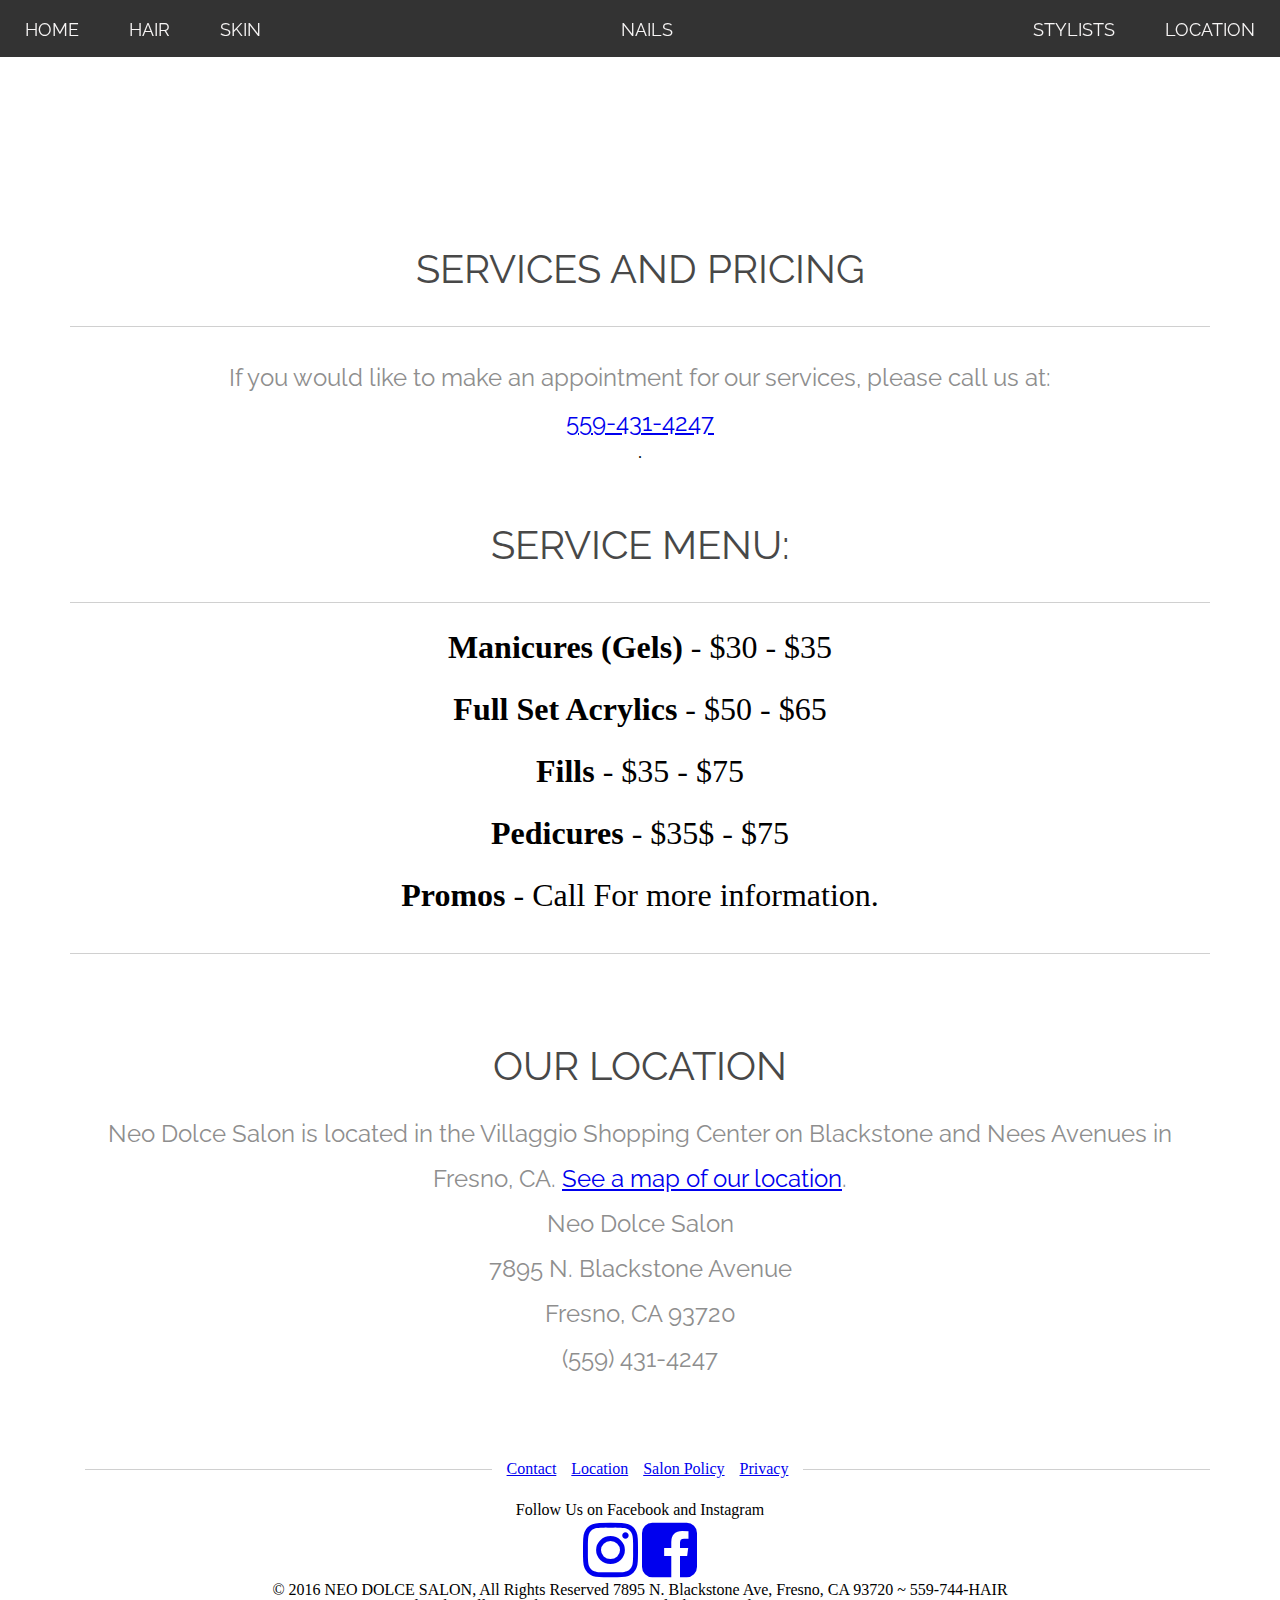
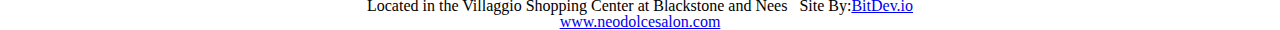
<file: Nails.html>
<!doctype html>
<html lang="en">
<head>
	<meta charset="UTF-8">
	<title>Neo Dolce Salon - Nails</title>
	<meta name="description"
	content="At Neo Dolce Salon we are committed to maintaining the
	highest standards to meet our customer's expectations.">
	<meta name="keywords" content="Hair, Style, Fresno salon fresno, Best Hair cut, Color, Nails, Skin">
	<meta name="author" content="Gentry Rolofson">
	<meta name="theme-color" content="#7A5418">
	<meta name="viewport" content="width=device-width, initial-scale=1">
	<link rel="stylesheet" href="assets/css/reset.css">
	<link rel="stylesheet" href="assets/css/main.css">
	<link rel='stylesheet' href='http://fonts.googleapis.com/css?family=Raleway'>
	<link rel="stylesheet" href="https://maxcdn.bootstrapcdn.com/font-awesome/4.6.1/css/font-awesome.min.css">
	<script   src="https://code.jquery.com/jquery-2.2.3.js"   integrity="sha256-laXWtGydpwqJ8JA+X9x2miwmaiKhn8tVmOVEigRNtP4="   crossorigin="anonymous"></script>
	<script src="assets/js/animation.js"></script>
	<link rel="shortcut icon" href="favicon.ico">
	<meta name="robots" content="all">
</head>
<body>
	<div class="header nonscrollingHead">
		<input id="hamburger" type="checkbox" name="menu">
        <label for="hamburger"><span></span><span></span><span></span></label>
        <section class="wrapper">
        <div id="sidebar-header">
          <h3>NEO DOLCE</h3>
        </div>
        <div class="side-nav">
          <ul>
            <li>
              <a href="index.html">home</a>
            </li>
            <li>
              <a href="Hair.html">HAIR</a>
            </li>
            <li>
              <a href="Skin.html">Skin</a>
            </li>
            <li>
              <a href="Nails.html">Nails</a>
            </li>
            <li>
              <a href="location.html">Location</a>
            </li>
          </ul>
        </div>
      </section>

		<div class="nav">
			<ul>
				<!--<li class="line"><span></span></li>-->
				<li><a href="index.html">Home</a></li>
				<li><a href="Hair.html">Hair</a></li>
				<li><a href="Skin.html">Skin</a></li>
				<li><a href="Nails.html">Nails</a></li>

				<li><a href="#stylists">Stylists</a></li>
				<li><a href="location.html">Location</a></li>
				<!--<li class="line"><span></span></li>-->
			</ul>
		</div><!-- End NAV-->
	</div><!-- End Header-->
		<div class="nil">

		<!-- Main background Image-->

	</div>

<div class="section">
	<div class="article">
		<h1 class="title">Services and Pricing</h1>
<div class="divider"><span></span></div>
<p>If you would like to make an appointment for our services, please call us at: <p><a href="tel:+1-559-431-4247">559-431-4247</a></p>.</p>
<h1 class="title">Service Menu:</h1>
<div class="divider"><span></span></div>
  <ul class="service">
  			<li><strong>Manicures (Gels)</strong> - $30 - $35</li>
            <li><strong>Full Set Acrylics</strong> - $50 - $65</li>
            <li><strong>Fills</strong> - $35 - $75</li>
            <li><strong>Pedicures</strong> - $35$ - $75</li>
            <li><strong>Promos</strong> - Call For more information.</li>

            </ul>
            <div class="divider"><span></span></div>
<h1 class="title">Our Location</h1>
<p>Neo Dolce Salon is located in the Villaggio Shopping Center on Blackstone and Nees Avenues in Fresno, CA. <a href="location.html">See a map of our location</a>.</p>
            <p><strong>Neo Dolce Salon</strong><br>
            7895 N. Blackstone Avenue<br>
            Fresno, CA 93720<br>
            (559) 431-4247</p>


	</div><!-- End Article -->
</div><!-- End Section-->

	<div class="bottom">
		<ul>
			<li class="line"><span></span></li>
			<li><a href="contact.html">Contact</a></li>
			<li><a href="location.html">Location</a></li>
			<li><a href="policy.html">Salon Policy</a></li>
			<li><a href="privacy.html">Privacy</a></li>
			<li class="line"><span></span></li>
		</ul>
	</div>
	<div class="social">
		<div>
			<h2>Follow Us on Facebook and Instagram</h2>
		</div>
		<div class="icons">
			<a href="https://www.instagram.com/neodolcesalon/?hl=en"><i class="fa fa-instagram fa-4x" aria-hidden="true"></i></a>
			<a href="https://www.facebook.com/Neodolcesalon/"><i class="fa fa-facebook-square fa-4x" aria-hidden="true"></i></a>
						<div class="fb-like" data-href="http://neodolcesalon.com/" data-layout="button_count" data-action="like" data-show-faces="false" data-share="true"></div>
		</div>
	</div>

	<div class="footer">
		<div itemscope itemtype="http://schema.org/Organization">
			<span itemprop="name">© 2016 NEO DOLCE SALON, All Rights Reserved  7895 N. Blackstone Ave, Fresno, CA 93720</span> ~ <span itemprop="telephone">559-744-HAIR</span>
			<br>
			<span>Located in the Villaggio Shopping Center at Blackstone and Nees</span> &nbsp;&nbsp;Site By:<a href="https://www.bitdev.io">BitDev.io</a>
			<br>
			<a href="http://www.neodolcesalon.com/" itemprop="url">www.neodolcesalon.com</a>
		</div>
	</div>


	<script>
	  window.fbAsyncInit = function() {
	    FB.init({
	      appId      : '260257090978159',
	      xfbml      : true,
	      version    : 'v2.6'
	    });
	  };

	  (function(d, s, id){
	     var js, fjs = d.getElementsByTagName(s)[0];
	     if (d.getElementById(id)) {return;}
	     js = d.createElement(s); js.id = id;
	     js.src = "//connect.facebook.net/en_US/sdk.js";
	     fjs.parentNode.insertBefore(js, fjs);
	   }(document, 'script', 'facebook-jssdk'));
	</script>
</body>
</html>
</file>
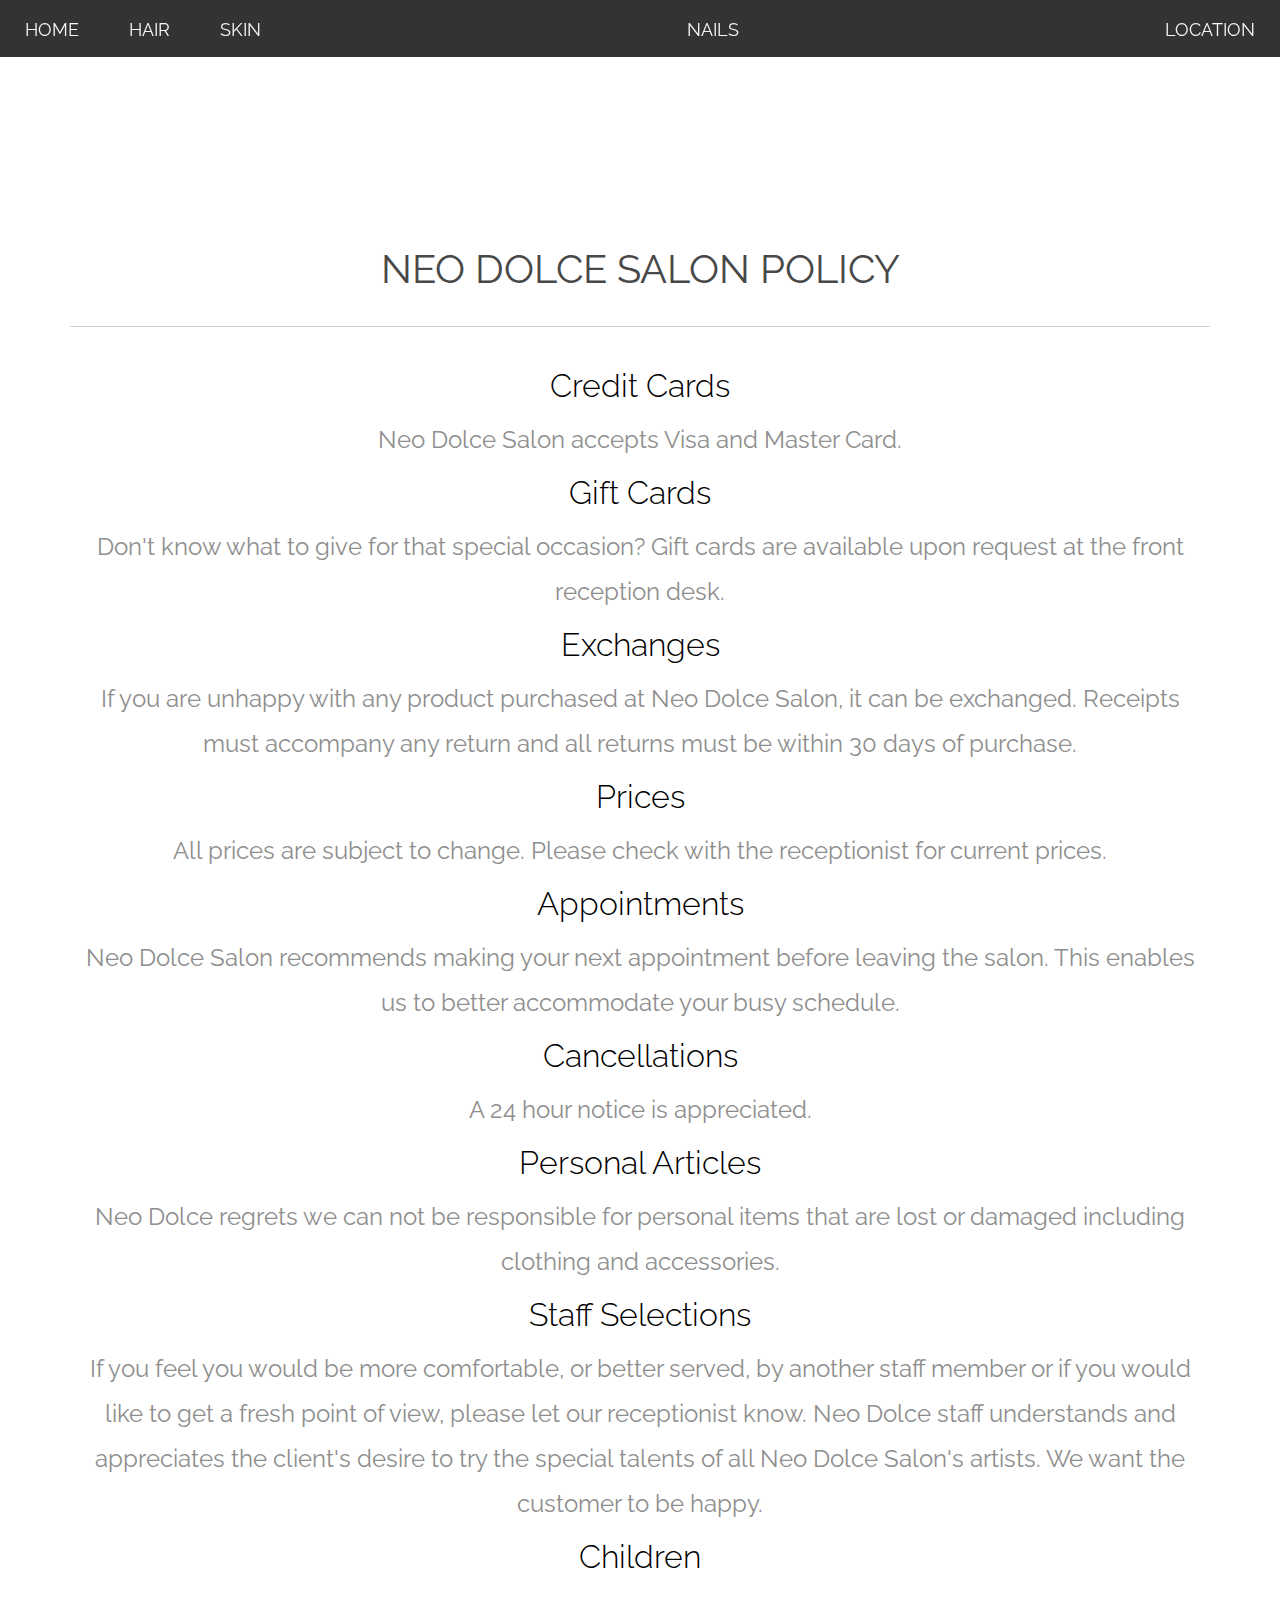
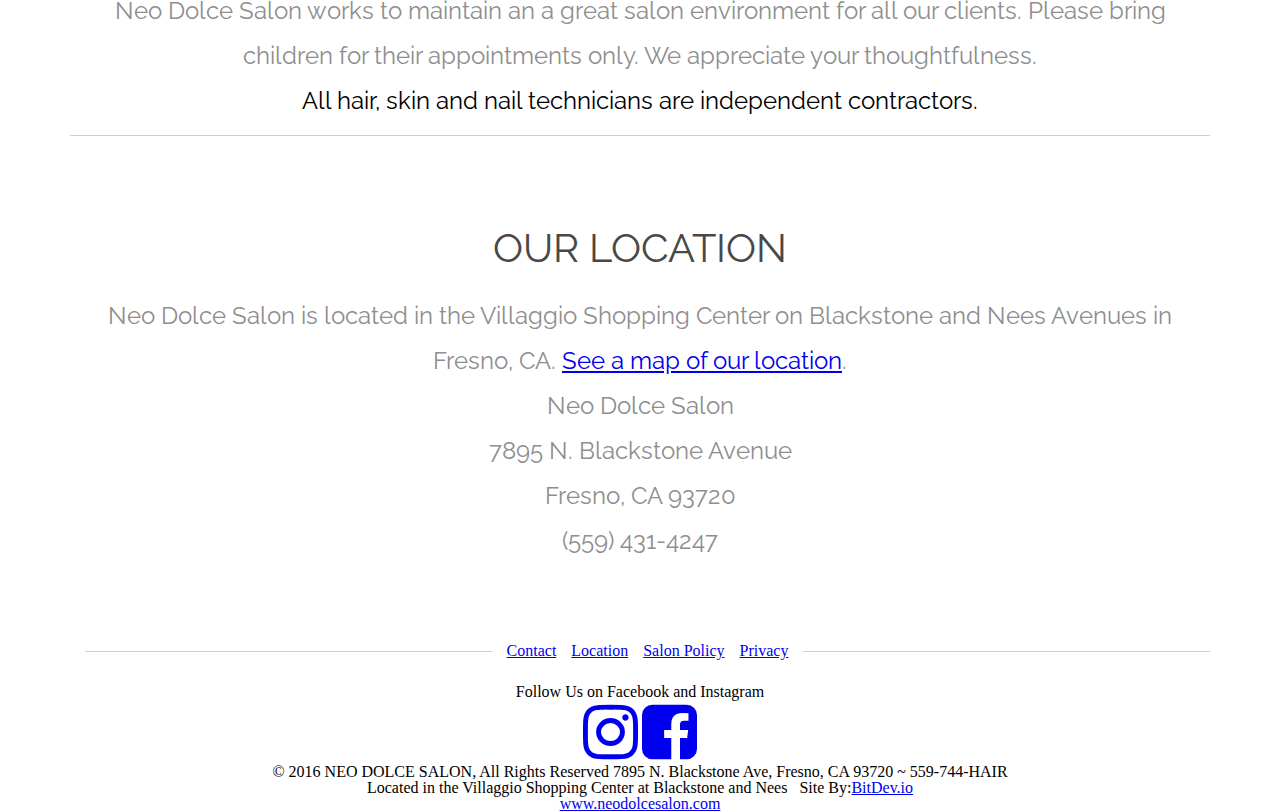
<file: policy.html>
<!doctype html>
<html lang="en">
<head>
	<meta charset="UTF-8">
	<title>Neo Dolce Salon - Policy</title>
	<meta name="description"
	content="At Neo Dolce Salon we are committed to maintaining the
	highest standards to meet our customer's expectations.">
	<meta name="keywords" content="Hair, Style, Fresno salon fresno, Best Hair cut, Color, Nails, Skin">
	<meta name="author" content="Gentry Rolofson">
	<meta name="theme-color" content="#7A5418">
	<meta name="viewport" content="width=device-width, initial-scale=1">
	<link rel="stylesheet" href="assets/css/reset.css">
	<link rel="stylesheet" href="assets/css/main.css">
	<link rel='stylesheet' href='http://fonts.googleapis.com/css?family=Raleway'>
	<link rel="stylesheet" href="https://maxcdn.bootstrapcdn.com/font-awesome/4.6.1/css/font-awesome.min.css">
	<script   src="https://code.jquery.com/jquery-2.2.3.js"   integrity="sha256-laXWtGydpwqJ8JA+X9x2miwmaiKhn8tVmOVEigRNtP4="   crossorigin="anonymous"></script>
	<script src="assets/js/animation.js"></script>
	<link rel="shortcut icon" href="favicon.ico">
	<meta name="robots" content="all">
</head>
<body>
	<div class="header nonscrollingHead">
			<input id="hamburger" type="checkbox" name="menu">
        <label for="hamburger"><span></span><span></span><span></span></label>
        <section class="wrapper">
        <div id="sidebar-header">
          <h3>NEO DOLCE</h3>
        </div>
        <div class="side-nav">
          <ul>
            <li>
              <a href="index.html">home</a>
            </li>
            <li>
              <a href="Hair.html">HAIR</a>
            </li>
            <li>
              <a href="Skin.html">Skin</a>
            </li>
            <li>
              <a href="Nails.html">Nails</a>
            </li>
            <li>
              <a href="location.html">Location</a>
            </li>
          </ul>
        </div>
      </section>

		<div class="nav">
			<ul>
				<!--<li class="line"><span></span></li>-->
				<li><a href="index.html">Home</a></li>
				<li><a href="Hair.html">Hair</a></li>
				<li><a href="Skin.html">Skin</a></li>
				<li><a href="Nails.html">Nails</a></li>
				<li><a href="location.html">Location</a></li>
				<!--<li class="line"><span></span></li>-->
			</ul>
		</div><!-- End NAV-->
	</div><!-- End Header-->
		<div class="nil">

		<!-- Main background Image-->

	</div>

<div class="section">
	<div class="article">
		<h1 class="title">Neo Dolce Salon Policy</h1>
<div class="divider"><span></span></div>
<h3>Credit Cards</h3>
<p>Neo Dolce Salon accepts Visa and Master Card.</p>
<h3>Gift Cards</h3>
<p>Don't know what to give for that special occasion? Gift cards are available upon request at the front reception desk.</p>
<h3>Exchanges</h3>
<p>If you are unhappy with any product purchased at Neo Dolce Salon, it can be exchanged. Receipts must accompany any return and all returns must be within 30 days of purchase.</p>
<h3>Prices</h3>
<p>All prices are subject to change. Please check with the receptionist for current prices.</p>
<h3>Appointments</h3>
<p>Neo Dolce Salon recommends making your next appointment before leaving the salon. This enables us to better accommodate your busy schedule.</p>
<h3>Cancellations</h3>
<p>A 24 hour notice is appreciated.</p>
<h3>Personal Articles</h3>
<p>Neo Dolce regrets we can not be responsible for personal items that are lost or damaged including clothing and accessories.</p>
<h3>Staff Selections</h3>
<p>If you feel you would be more comfortable, or better served, by another staff member or if you would like to get a fresh point of view, please let our receptionist know. Neo Dolce staff understands and appreciates the client's desire to try the special talents of all Neo Dolce Salon's artists. We want the customer to be happy.</p>
<h3>Children</h3>
<p>Neo Dolce Salon works to maintain an a great salon environment for all our clients. Please bring children for their appointments only. We appreciate your thoughtfulness.</p>
<p class="subline">All hair, skin and nail technicians are independent contractors.</p>

            <div class="divider"><span></span></div>
<h1 class="title">Our Location</h1>
<p>Neo Dolce Salon is located in the Villaggio Shopping Center on Blackstone and Nees Avenues in Fresno, CA. <a href="location.html">See a map of our location</a>.</p>
            <p><strong>Neo Dolce Salon</strong><br>
            7895 N. Blackstone Avenue<br>
            Fresno, CA 93720<br>
            (559) 431-4247</p>


	</div><!-- End Article -->
</div><!-- End Section-->

	<div class="bottom">
		<ul>
			<li class="line"><span></span></li>
			<li><a href="contact.html">Contact</a></li>
			<li><a href="location.html">Location</a></li>
			<li><a href="policy.html">Salon Policy</a></li>
			<li><a href="privacy.html">Privacy</a></li>
			<li class="line"><span></span></li>
		</ul>
	</div>
	<div class="social">
		<div>
			<h2>Follow Us on Facebook and Instagram</h2>
		</div>
		<div class="icons">
			<a href="https://www.instagram.com/neodolcesalon/?hl=en"><i class="fa fa-instagram fa-4x" aria-hidden="true"></i></a>
			<a href="https://www.facebook.com/Neodolcesalon/"><i class="fa fa-facebook-square fa-4x" aria-hidden="true"></i></a>
						<div class="fb-like" data-href="http://neodolcesalon.com/" data-layout="button_count" data-action="like" data-show-faces="false" data-share="true"></div>
		</div>
	</div>

	<div class="footer">
		<div itemscope itemtype="http://schema.org/Organization">
			<span itemprop="name">© 2016 NEO DOLCE SALON, All Rights Reserved  7895 N. Blackstone Ave, Fresno, CA 93720</span> ~ <span itemprop="telephone">559-744-HAIR</span>
			<br>
			<span>Located in the Villaggio Shopping Center at Blackstone and Nees</span> &nbsp;&nbsp;Site By:<a href="https://www.bitdev.io">BitDev.io</a>
			<br>
			<a href="http://www.neodolcesalon.com/" itemprop="url">www.neodolcesalon.com</a>
		</div>
	</div>


	<script>
	  window.fbAsyncInit = function() {
	    FB.init({
	      appId      : '260257090978159',
	      xfbml      : true,
	      version    : 'v2.6'
	    });
	  };

	  (function(d, s, id){
	     var js, fjs = d.getElementsByTagName(s)[0];
	     if (d.getElementById(id)) {return;}
	     js = d.createElement(s); js.id = id;
	     js.src = "//connect.facebook.net/en_US/sdk.js";
	     fjs.parentNode.insertBefore(js, fjs);
	   }(document, 'script', 'facebook-jssdk'));
	</script>
</body>
</html>
</file>
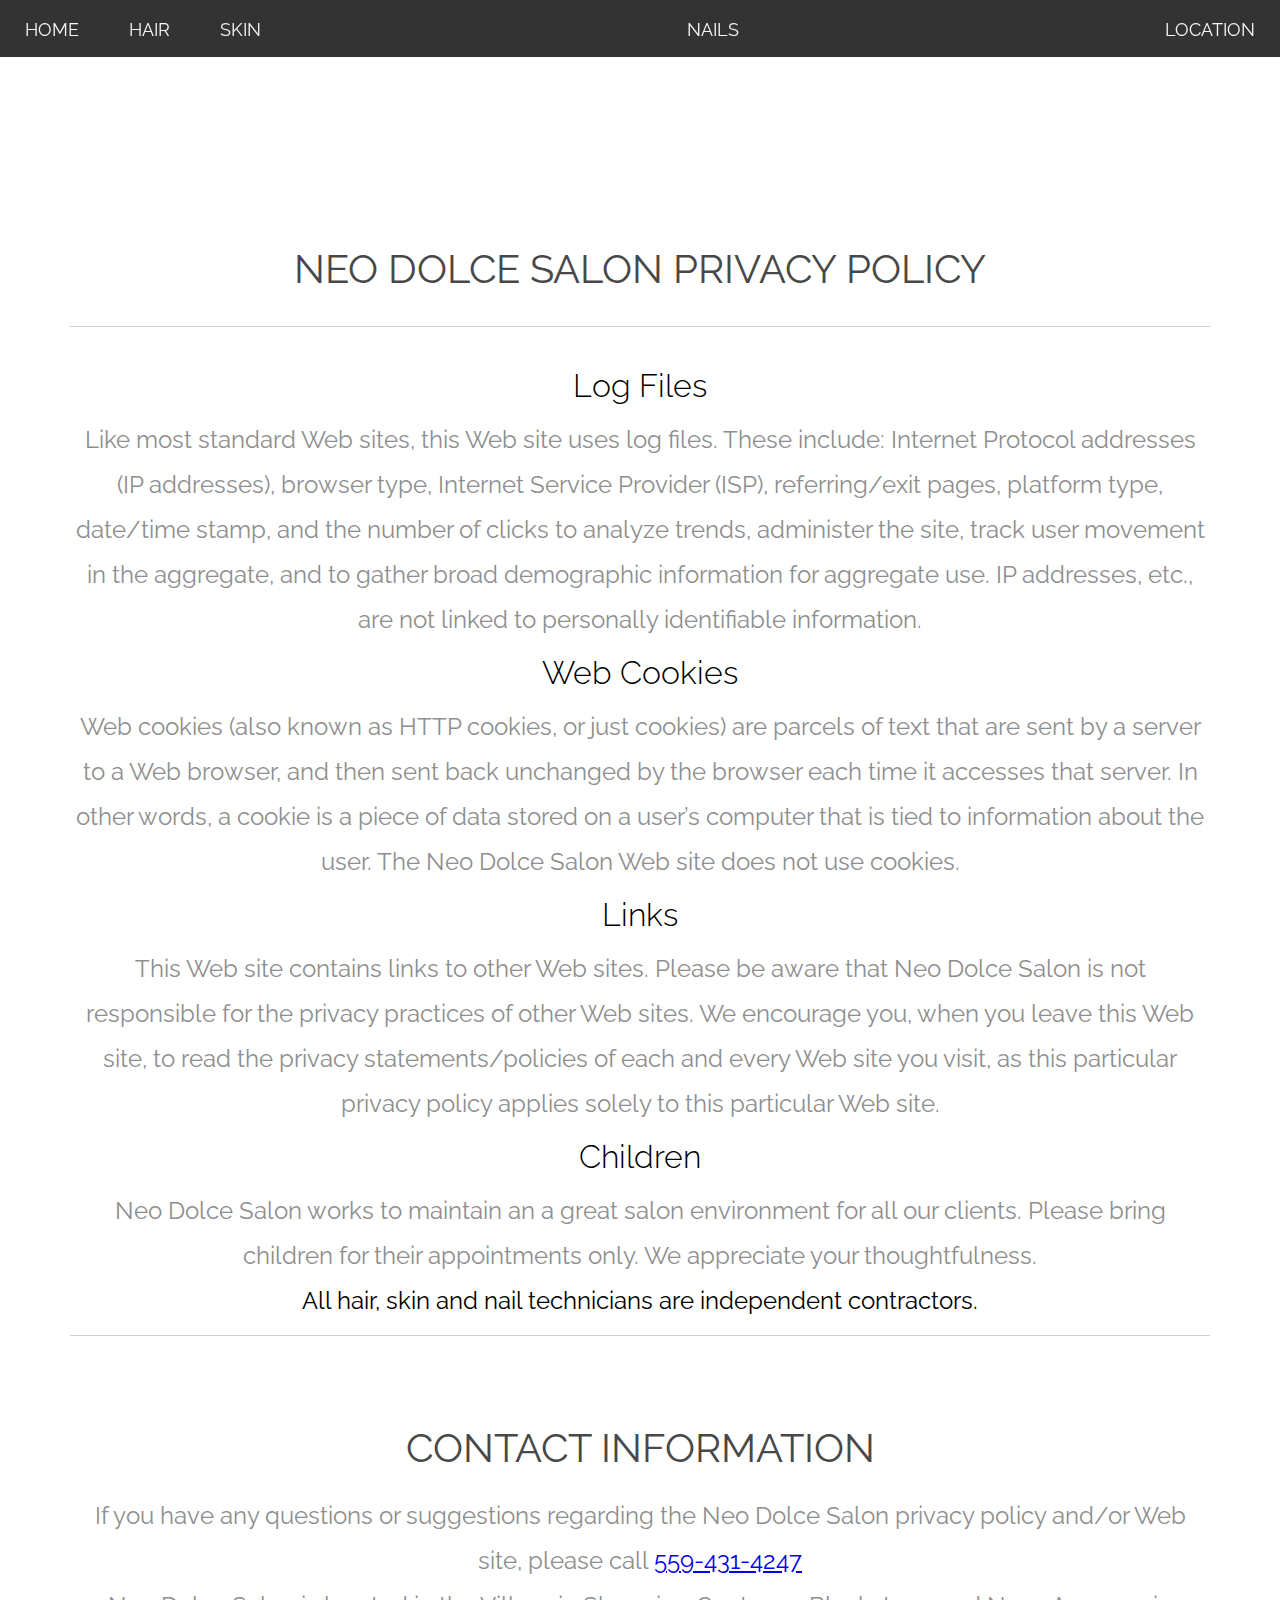
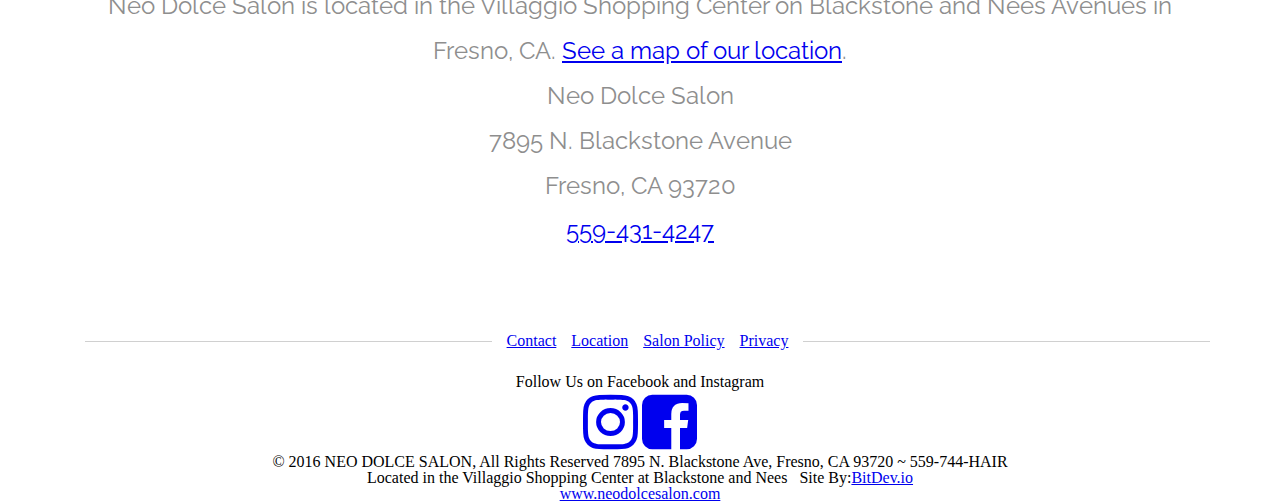
<file: privacy.html>
<!doctype html>
<html lang="en">
<head>
	<meta charset="UTF-8">
	<title>Neo Dolce Salon - Privacy</title>
	<meta name="description"
	content="At Neo Dolce Salon we are committed to maintaining the
	highest standards to meet our customer's expectations.">
	<meta name="keywords" content="Hair, Style, Fresno salon fresno, Best Hair cut, Color, Nails, Skin">
	<meta name="author" content="Gentry Rolofson">
	<meta name="theme-color" content="#7A5418">
	<meta name="viewport" content="width=device-width, initial-scale=1">
	<link rel="stylesheet" href="assets/css/reset.css">
	<link rel="stylesheet" href="assets/css/main.css">
	<link rel='stylesheet' href='http://fonts.googleapis.com/css?family=Raleway'>
		<link rel="stylesheet" href="https://maxcdn.bootstrapcdn.com/font-awesome/4.6.1/css/font-awesome.min.css">
		<script   src="https://code.jquery.com/jquery-2.2.3.js"   integrity="sha256-laXWtGydpwqJ8JA+X9x2miwmaiKhn8tVmOVEigRNtP4="   crossorigin="anonymous"></script>
		<script src="assets/js/animation.js"></script>
	<link rel="shortcut icon" href="favicon.ico">
	<meta name="robots" content="all">
</head>
<body>
		<div class="header nonscrollingHead">
			<input id="hamburger" type="checkbox" name="menu">
        <label for="hamburger"><span></span><span></span><span></span></label>
        <section class="wrapper">
        <div id="sidebar-header">
          <h3>NEO DOLCE</h3>
        </div>
        <div class="side-nav">
          <ul>
            <li>
              <a href="index.html">home</a>
            </li>
            <li>
              <a href="Hair.html">HAIR</a>
            </li>
            <li>
              <a href="Skin.html">Skin</a>
            </li>
            <li>
              <a href="Nails.html">Nails</a>
            </li>
            <li>
              <a href="location.html">Location</a>
            </li>
          </ul>
        </div>
      </section>

		<div class="nav">
			<ul>
				<!--<li class="line"><span></span></li>-->
				<li><a href="index.html">Home</a></li>
				<li><a href="Hair.html">Hair</a></li>
				<li><a href="Skin.html">Skin</a></li>
				<li><a href="Nails.html">Nails</a></li>
				<li><a href="location.html">Location</a></li>
				<!--<li class="line"><span></span></li>-->
			</ul>
		</div><!-- End NAV-->
	</div><!-- End Header-->
		<div class="nil">

		<!-- Main background Image-->

	</div>

<div class="section">
	<div class="article">
		<h1 class="title">Neo Dolce Salon Privacy Policy</h1>
<div class="divider"><span></span></div>
<h3>Log Files</h3>
<p>Like most standard Web sites, this Web site uses log files. These include: Internet Protocol addresses (IP addresses), browser type, Internet Service Provider (ISP), referring/exit pages, platform type, date/time stamp, and the number of clicks to analyze trends, administer the site, track user movement in the aggregate, and to gather broad demographic information for aggregate use.
IP addresses, etc., are not linked to personally identifiable information.</p>
<h3>Web Cookies</h3>
<p>Web cookies (also known as HTTP cookies, or just cookies) are parcels of text that are sent by a server to a Web browser, and then sent back unchanged by the browser each time it accesses that server. In other words, a cookie is a piece of data stored on a user’s computer that is tied to information about the user.
The Neo Dolce Salon Web site does not use cookies.</p>
<h3>Links</h3>
<p>This Web site contains links to other Web sites. Please be aware that Neo Dolce Salon is not responsible for the privacy practices of other Web sites. We encourage you, when you leave this Web site, to read the privacy statements/policies of each and every Web site you visit, as this particular privacy policy applies solely to this particular Web site.</p>

<h3>Children</h3>
<p>Neo Dolce Salon works to maintain an a great salon environment for all our clients. Please bring children for their appointments only. We appreciate your thoughtfulness.</p>
<p class="subline">All hair, skin and nail technicians are independent contractors.</p>

            <div class="divider"><span></span></div>
<h1 class="title">Contact Information</h1>
<p>If you have any questions or suggestions regarding the Neo Dolce Salon privacy policy and/or Web site, please call <a href="tel:+1-559-431-4247">559-431-4247</a></p>
<p>Neo Dolce Salon is located in the Villaggio Shopping Center on Blackstone and Nees Avenues in Fresno, CA. <a href="location.html">See a map of our location</a>.</p>
            <p><strong>Neo Dolce Salon</strong><br>
            7895 N. Blackstone Avenue<br>
            Fresno, CA 93720<br>
            <a href="tel:+1-559-431-4247">559-431-4247</a></p>


	</div><!-- End Article -->
</div><!-- End Section-->

	<div class="bottom">
		<ul>
			<li class="line"><span></span></li>
			<li><a href="contact.html">Contact</a></li>
			<li><a href="location.html">Location</a></li>
			<li><a href="policy.html">Salon Policy</a></li>
			<li><a href="privacy.html">Privacy</a></li>
			<li class="line"><span></span></li>
		</ul>
	</div>
	<div class="social">
		<div>
			<h2>Follow Us on Facebook and Instagram</h2>
		</div>
		<div class="icons">
			<a href="https://www.instagram.com/neodolcesalon/?hl=en"><i class="fa fa-instagram fa-4x" aria-hidden="true"></i></a>
			<a href="https://www.facebook.com/Neodolcesalon/"><i class="fa fa-facebook-square fa-4x" aria-hidden="true"></i></a>
			<div class="fb-like" data-href="http://neodolcesalon.com/" data-layout="button_count" data-action="like" data-show-faces="false" data-share="true"></div>
		</div>
	</div>

	<div class="footer">
		<div itemscope itemtype="http://schema.org/Organization">
			<span itemprop="name">© 2016 NEO DOLCE SALON, All Rights Reserved  7895 N. Blackstone Ave, Fresno, CA 93720</span> ~ <span itemprop="telephone">559-744-HAIR</span>
			<br>
			<span>Located in the Villaggio Shopping Center at Blackstone and Nees</span> &nbsp;&nbsp;Site By:<a href="https://www.bitdev.io">BitDev.io</a>
			<br>
			<a href="http://www.neodolcesalon.com/" itemprop="url">www.neodolcesalon.com</a>
		</div>
	</div>


	<script>
	  window.fbAsyncInit = function() {
	    FB.init({
	      appId      : '260257090978159',
	      xfbml      : true,
	      version    : 'v2.6'
	    });
	  };

	  (function(d, s, id){
	     var js, fjs = d.getElementsByTagName(s)[0];
	     if (d.getElementById(id)) {return;}
	     js = d.createElement(s); js.id = id;
	     js.src = "//connect.facebook.net/en_US/sdk.js";
	     fjs.parentNode.insertBefore(js, fjs);
	   }(document, 'script', 'facebook-jssdk'));
	</script>
</body>
</html>
</file>
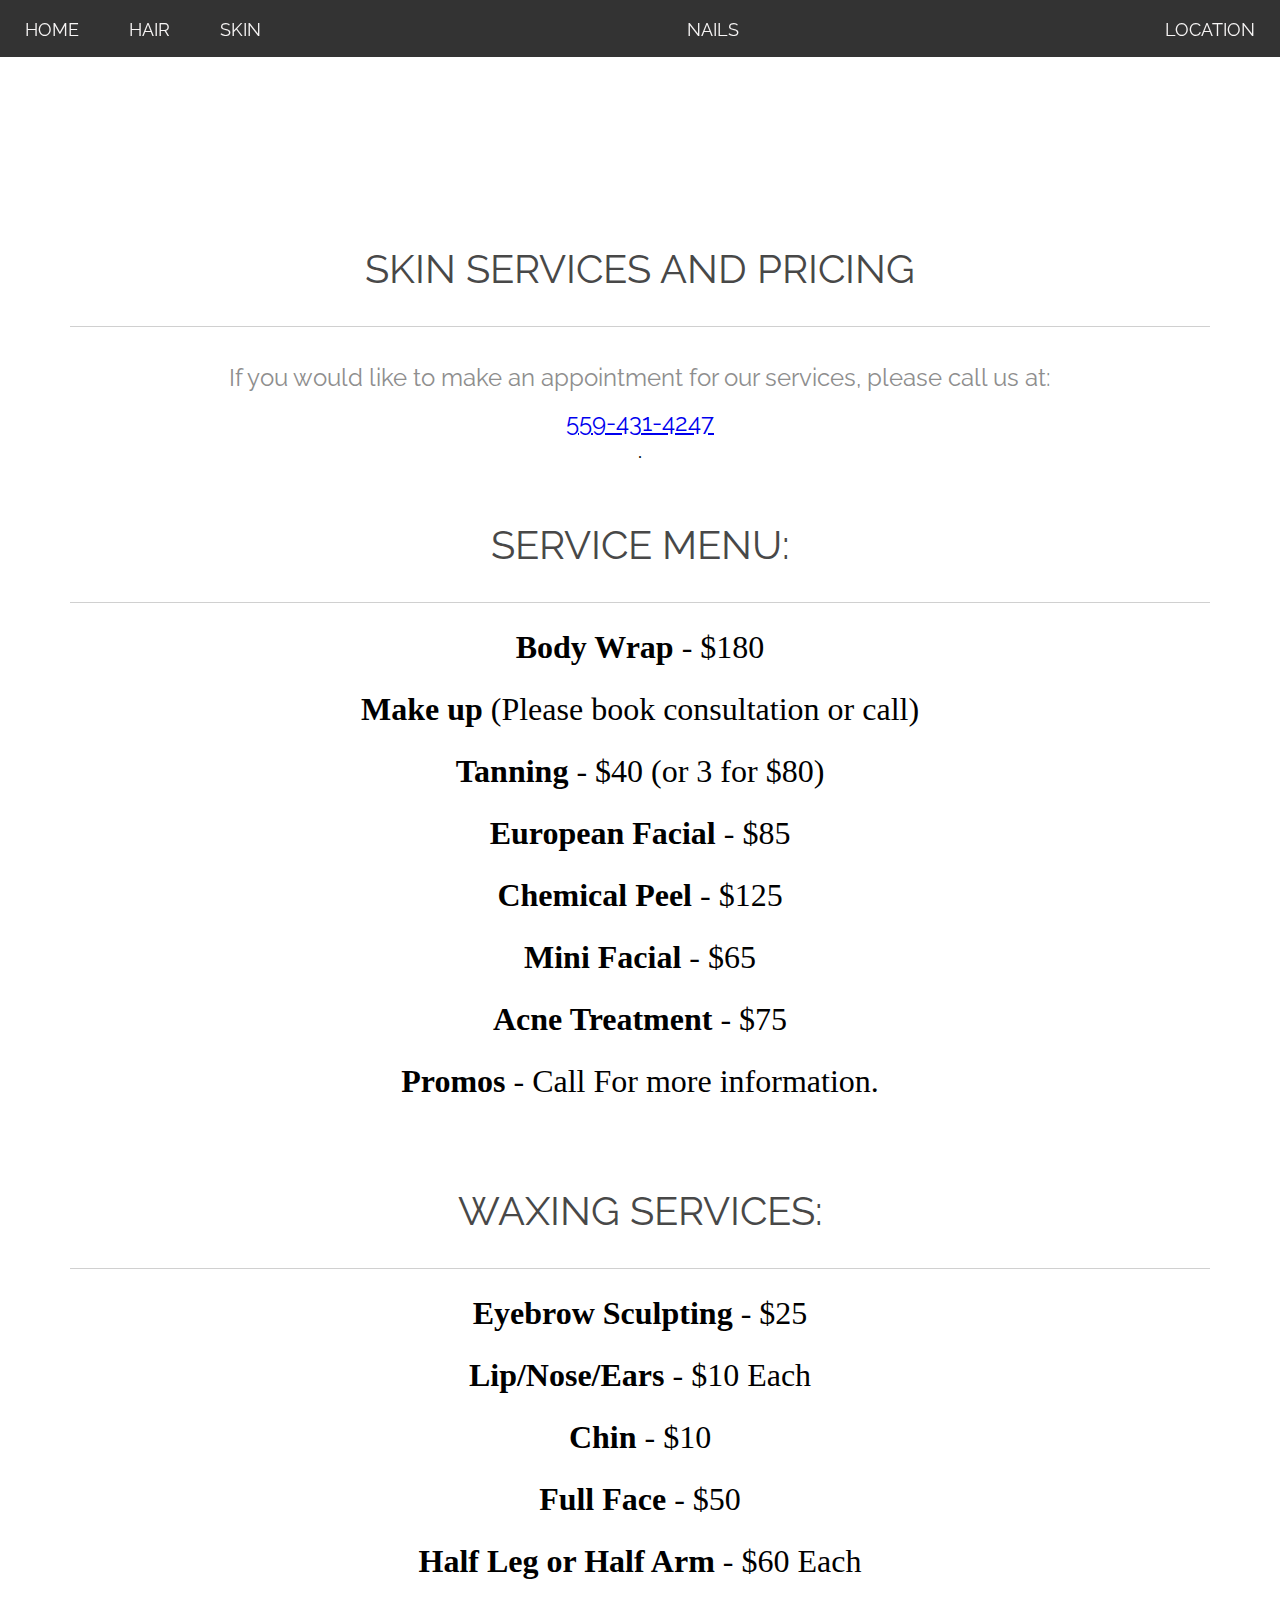
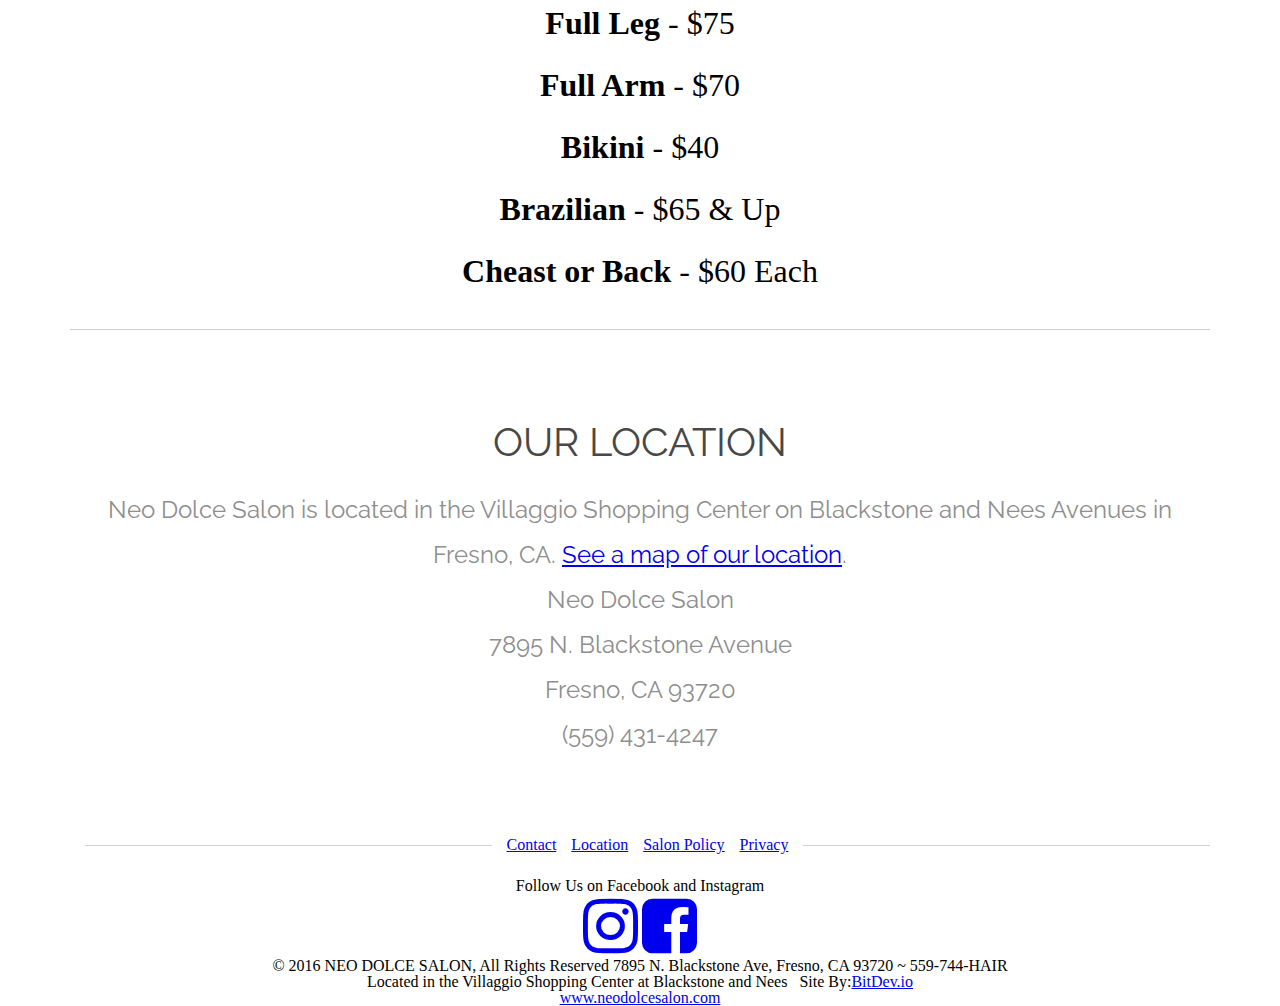
<file: Skin.html>
<!doctype html>
<html lang="en">
<head>
	<meta charset="UTF-8">
	<title>Neo Dolce Salon - Skin</title>
	<meta name="description"
	content="At Neo Dolce Salon we are committed to maintaining the
	highest standards to meet our customer's expectations.">
	<meta name="keywords" content="Hair, Style, Fresno salon fresno, Best Hair cut, Color, Nails, Skin">
	<meta name="author" content="Gentry Rolofson">
	<meta name="theme-color" content="#7A5418">
	<meta name="viewport" content="width=device-width, initial-scale=1">
	<link rel="stylesheet" href="assets/css/reset.css">
	<link rel="stylesheet" href="assets/css/main.css">
	<link rel='stylesheet' href='http://fonts.googleapis.com/css?family=Raleway'>
	<link rel="stylesheet" href="https://maxcdn.bootstrapcdn.com/font-awesome/4.6.1/css/font-awesome.min.css">
	<script   src="https://code.jquery.com/jquery-2.2.3.js"   integrity="sha256-laXWtGydpwqJ8JA+X9x2miwmaiKhn8tVmOVEigRNtP4="   crossorigin="anonymous"></script>
	<!-- <script src="assets/js/animation.js"></script> -->
	<link rel="shortcut icon" href="favicon.ico">
	<meta name="robots" content="all">
</head>
<body>
		<div class="header nonscrollingHead">
		<input id="hamburger" type="checkbox" name="menu">
        <label for="hamburger"><span></span><span></span><span></span></label>
        <section class="wrapper">
        <div id="sidebar-header">
          <h3>NEO DOLCE</h3>
        </div>
        <div class="side-nav">
          <ul>
            <li>
              <a href="index.html">home</a>
            </li>
            <li>
              <a href="Hair.html">HAIR</a>
            </li>
            <li>
              <a href="Skin.html">Skin</a>
            </li>
            <li>
              <a href="Nails.html">Nails</a>
            </li>
            <li>
              <a href="location.html">Location</a>
            </li>
          </ul>
        </div>
      </section>
		<div class="nav">
			<ul>
				<!--<li class="line"><span></span></li>-->
				<li><a href="index.html">Home</a></li>
				<li><a href="Hair.html">Hair</a></li>
				<li><a href="Skin.html">Skin</a></li>
				<li><a href="Nails.html">Nails</a></li>
				<li><a href="location.html">Location</a></li>
				<!--<li class="line"><span></span></li>-->
			</ul>
		</div><!-- End NAV-->
	</div><!-- End Header-->
		<div class="nil">

		<!-- Main background Image-->

	</div>

<div class="section">
	<div class="article">
		<h1 class="title">Skin Services and Pricing</h1>
<div class="divider"><span></span></div>
<p>If you would like to make an appointment for our services, please call us at: <p><a href="tel:+1-559-431-4247">559-431-4247</a></p>.</p>
<h1 class="title">Service Menu:</h1>
<div class="divider"><span></span></div>
  <ul class="service">
  			<li><strong>Body Wrap</strong> - $180</li>
            <li><strong>Make up</strong>  (Please book consultation or call)</li>

            <li><strong>Tanning</strong> - $40 (or 3 for $80)</li>
            <li><strong>European Facial</strong> - $85</li>
            <li><strong>Chemical Peel</strong> - $125</li>
            <li><strong>Mini Facial</strong> - $65</li>
						<li><strong>Acne Treatment</strong> - $75</li>
            <li><strong>Promos</strong> - Call For more information.</li>

            </ul>

 <h1 class="title">Waxing Services:</h1>
<div class="divider"><span></span></div>
  <ul class="service">
	<li><strong>Eyebrow Sculpting</strong> - $25</li>
	<li><strong>Lip/Nose/Ears</strong> - $10 Each</li>
	<li><strong>Chin</strong> - $10</li>
	<li><strong>Full Face</strong> - $50</li>
	<li><strong>Half Leg or Half Arm</strong> - $60 Each</li>
	<li><strong>Full Leg</strong> - $75</li>
	<li><strong>Full Arm</strong> - $70</li>
	<li><strong>Bikini</strong> - $40</li>
	<li><strong>Brazilian</strong> - $65 & Up</li>
	<li><strong>Cheast or Back</strong> - $60 Each</li>

  </ul>
            <div class="divider"><span></span></div>
<h1 class="title">Our Location</h1>
<p>Neo Dolce Salon is located in the Villaggio Shopping Center on Blackstone and Nees Avenues in Fresno, CA. <a href="location.html">See a map of our location</a>.</p>
            <p><strong>Neo Dolce Salon</strong><br>
            7895 N. Blackstone Avenue<br>
            Fresno, CA 93720<br>
            (559) 431-4247</p>


	</div><!-- End Article -->
</div><!-- End Section-->

	<div class="bottom">
		<ul>
			<li class="line"><span></span></li>
			<li><a href="contact.html">Contact</a></li>
			<li><a href="location.html">Location</a></li>
			<li><a href="policy.html">Salon Policy</a></li>
			<li><a href="privacy.html">Privacy</a></li>
			<li class="line"><span></span></li>
		</ul>
	</div>
	<div class="social">
		<div>
			<h2>Follow Us on Facebook and Instagram</h2>
		</div>
		<div class="icons">
			<a href="https://www.instagram.com/neodolcesalon/?hl=en"><i class="fa fa-instagram fa-4x" aria-hidden="true"></i></a>
			<a href="https://www.facebook.com/Neodolcesalon/"><i class="fa fa-facebook-square fa-4x" aria-hidden="true"></i></a>
			<div class="fb-like" data-href="http://neodolcesalon.com/" data-layout="button_count" data-action="like" data-show-faces="false" data-share="true"></div>
		</div>
	</div>

	<div class="footer">
		<div itemscope itemtype="http://schema.org/Organization">
			<span itemprop="name">© 2016 NEO DOLCE SALON, All Rights Reserved  7895 N. Blackstone Ave, Fresno, CA 93720</span> ~ <span itemprop="telephone">559-744-HAIR</span>
			<br>
			<span>Located in the Villaggio Shopping Center at Blackstone and Nees</span> &nbsp;&nbsp;Site By:<a href="https://www.bitdev.io">BitDev.io</a>
			<br>
			<a href="http://www.neodolcesalon.com/" itemprop="url">www.neodolcesalon.com</a>
		</div>
	</div>


	<script>
	  window.fbAsyncInit = function() {
	    FB.init({
	      appId      : '260257090978159',
	      xfbml      : true,
	      version    : 'v2.6'
	    });
	  };

	  (function(d, s, id){
	     var js, fjs = d.getElementsByTagName(s)[0];
	     if (d.getElementById(id)) {return;}
	     js = d.createElement(s); js.id = id;
	     js.src = "//connect.facebook.net/en_US/sdk.js";
	     fjs.parentNode.insertBefore(js, fjs);
	   }(document, 'script', 'facebook-jssdk'));
	</script>
</body>
</html>
</file>
<file: assets/css/main.css>
/*
=================
Body
================
*/
@keyframes slide{
  25%{opacity:1;}
  40%{opacity:0;}
}
/*
================
Animations
================
*/
.pulse{
  margin-top: 29vh!important;
  transition: all 0.1s linear;
}

@-webkit-keyframes rotating{
  from{

  }
}


html{
	-webkit-font-smoothing: antialiased;
    overflow-x: hidden;
}

*{

}

/*
=================
HEADER
=================
*/

.header{
    width:100%;

    padding-bottom: 25px;
    text-align: center;
    position: fixed;
    top:0;
    left:0;
    z-index: 99;
}

.scrolledHead{
  background:rgba(0,0,0,0.8);
}
.nonscrollingHead{
  background:rgba(0,0,0,0.8);
}
.scrolledSvg{
  height: 7vh!important;
  position: fixed;
  opacity: 1!important;
  z-index: 99;
  margin-left: -11%;
}
.scrolledLogo{
  padding-top:0!important;
}

.logo{
      padding-top: 25vh;
      padding-bottom: 10px;
      display: flex;
      justify-content: center;
      flex-grow: 1;
}

.logo svg{
  height: 30vh;
  fill: white;
  opacity: 0.5;
  -webkit-filter: drop-shadow(2px 1px 2px rgba(0,0,0,0.8));
}

body > div.hero > div.main_link > a{
  margin-top: 5vh;
}

body > div.hero > i{
  display: flex;
    justify-content: center;
    /* align-content: space-between; */
    /* flex-direction: row; */
    margin-top: 30vh;
    color: white;
      transition: all 0.1s linear;
}

.nil{
    height:10rem;
}

.social{
display: flex;
flex-direction: column;
justify-content: center;
align-items: center;
}

/*
=================
MAIN IMAGE
=================
*/
.hero{
  background: linear-gradient(rgba(0, 0, 0, 0.5), rgba(0, 0, 0, 0.5) ),url("../images/wholesalon_stitchweb.jpg") no-repeat center center fixed;
  background-size: cover;
  min-height:100vh;
}

#header > div.main_link > a{
  padding: 9px;
  margin-top: 55px;
  font-size: 14px;
}
/*
=================
Hamburger
=================
*/

.wrapper {
  padding: 0;
  margin: 0;
  width: 90%;
  position: absolute;
  top: 0;
  left: -99%;
  z-index: 999;
  box-shadow: 0 2px 0.8em rgba(0, 0, 0, 0.4);
  transition: left 0.2s linear; }

#sidebar-header {
  width: 100%;
  background-color: #7A5418;
  height: 28vh;
  display: flex;
  align-items: flex-end;
  justify-content: left; }
  #sidebar-header h3 {
    margin-bottom: 2px;
    margin-left: 14px;
    color: #fff; }

#sidebar-header h3{
    float: left;
}

.side-nav {
  height: 90vh;
  background-color: #FAFAFA; }

.side-nav li a {

  display: inline-block;
  text-align: center;
  background-color: #FAFAFA;
  font-size: 1rem;
  color: rgba(0, 0, 0, 0.7);
  margin-top: 5px;
  margin-bottom: 0px;
  width: 100%;
  height: 50px;
  line-height: 50px;
  position: relative;
  text-decoration: none;
  left: 0; }


ul {
  display: flex;
  justify-content: left;
  list-style: none;
  flex-direction: column;
  padding: 0;
  margin: 0;
  width: 100%;
}
.service{
  width: 90%;
  margin: 0 auto;
}
.side-nav ul{
    padding-top: 15px;
}

.side-nav ul li{
    height: 50px;
    width: 100%;
    text-transform: uppercase;
}

input[type="checkbox"] {
  display: none; }

input[type="checkbox"] + label {
  cursor: pointer;
  overflow: hidden;
  display: inline-block;
  z-index: 100;
  position: fixed;
  top: 10px;
  left: 1.5%;
  padding: 5px 6px;
  z-index: 9999;
}

input[type="checkbox"] + label span {
  display: block;
  background-color: #fff;
  height: 4px;
  margin: 4px auto;
  width: 40px;
  border-radius: 12px;
  -webkit-transition: -webkit-transform 0.2s;
  transition: transform 0.2s;
  position: relative;
  top: 0;
  left: 0;
  opacity: 1;
  z-index: 100; }

input[type="checkbox"]:checked + label span:first-child {
  top: 0;
  width: 50%;
  -webkit-transform: translateX(-11px) translateY(2px) rotate(-45deg);
  -ms-transform: translateX(-11px) translateY(2px) rotate(-45deg) rotate(180deg);
  transform: translateX(-11px) translateY(2px) rotate(-45deg) rotate(180deg); }

input[type="checkbox"]:checked + label span:nth-child(2) {
  -webkit-transform: rotate(180deg);
  -ms-transform: rotate(180deg);
  transform: rotate(180deg);
  left: 2px; }

input[type="checkbox"]:checked + label span:last-child {
  bottom: 0;
  width: 50%;
  -webkit-transform: translateX(-11px) translateY(-2px) rotate(45deg) rotate(180deg);
  -ms-transform: translateX(-11px) translateY(-2px) rotate(45deg) rotate(180deg);
  transform: translateX(-11px) translateY(-2px) rotate(45deg) rotate(180deg); }

input[type="checkbox"]:checked ~ .wrapper {
  left: 0; }

input[type="checkbox"]:checked ~ #darken {
  opacity: 1;
  width: 100vw;
  height: 100vh; }

/*
=================
Body
=================
*/

p{
    color: #8e8e8e;
    font-family: 'Open sans', sans-serif;
}


/*
=================
ARTICLES
=================
*/


/*
=================
Buttons
=================
*/
.main_link{
    height:95px;
    /*background-color: #7A5418;*/
      width: 100%;
  text-align: center;

}

.button{
    display: inline-block;
    text-align: center;

    height: 3.2em;
    line-height: 3.2em;
    width: 16em;
    border-radius: .5em;
    color: #ffffff;
    border: none;
    outline: none;
    transition: background-color .2s ease-in-out;
    transition-delay: initial;
    margin-top: -80px;
    background-color: #B19C78 ;
    font-family: 'Raleway', sans-serif;
    text-decoration: none;

  }

.button:hover{
    background-color: #5E7F58;
}



/*
=================
stylists
=================
*/


/*
=====================================================================================
MEDIA QUERIES
=====================================================================================
*/

/*GREATER THAN 768px*/
@media (max-width: 2000px) {
 .main-image img {
    width: 40%;
    float: right;
    padding-left: 40px;
    }

 .header {
        height: 2em;
    }
input[type="checkbox"] + label, .wrapper{
    display: none;
 }

.stylistimg{
    width:285px;
    border-radius: 50% 50%;
    border: 5px solid #7A5418;
    box-shadow: 2px 2px 4px rgb(0,0,0), 2px -2px 4px rgb(0,0,0), -2px 0px 4px rgb(0,0,0);
    box-shadow: 2px 2px 4px rgba(0,0,0,0.3), 2px -2px 4px rgba(0,0,0,0.3), -2px 0px 4px rgba(0,0,0,0.3);
}
.productsimg div{
        display: inline-block;
        padding-bottom: 90px;
    }
.img{
        display: inline;
        width:210px;
        height:210px;
        border-radius: 25px;
        border:3px solid rgba(0,0,0,.4);
        margin:15px;

    }

.slideshow{

    width:800px;
    height:400px;
    overflow-x: scroll;
    overflow-y: hidden;
    margin:50px auto;
    border solid 1px rgba(0,0,0,0.6);
    display: block;

}
.slideshow-container{
    width:2700px;
    height: 400px
}

.photo{
    margin:0 auto;
    opacity: 1;
    padding-bottom: 80px;
    display: inline-block;
    float: left;

}


.map{
    display: inline-block;
    width:100%;
    height: 500px;
    height:65vh;
}

.divider{

    padding-bottom:25px;
    text-align: center;

    }

.divider span {
    display: inline-block;
    background-color: #d0d0d0;
    height: 1px;
    width: 100%;
}

h3{
    font-size: 2em;
    color: black;
    font-weight: 300;
    font-family: 'Raleway', sans-serif;
    padding-bottom: 15px;
    padding-top: 15px;
}

.subline{
    color:black;
}


.nav{
    /*background-color: #B19C78 ;*/
    height: 60px;
	   width: 100%;
    text-align: center;
    /*box-shadow: 1px 1px 5px rgba(0,0,0,0.3);*/
	}

	.nav ul{
    display: flex;
    flex-direction: row;
    justify-content: space-between;
	}

	.nav ul li{
		display: inline-block;
	}

  .nav ul li:nth-child(4){
    flex-grow: 1;
  }
.nav li a{

		    padding-left: 25px;
        padding-right: 25px;
        /*padding-top: 8px;
        padding-bottom: 7px;*/
        /*margin-left: 10px;
        margin-right: 10px;*/
        line-height: 60px;
        height: 60px;

        font-family: 'Raleway', sans-serif;
        font-size: 18px;
        color: #F7F5F5;
        text-decoration: none;
        text-transform: uppercase;
        transition: background-color .2s ease-in-out;
        transition-delay: initial;
	}

	.nav li a:hover {
        color:white;
    }


	.line{
        width: 100%;

	}

	.line span{
		z-index: 1;
		display: inline-block;
		background-color: #d0d0d0;
        height: 1px;
        width: 100%;
        margin-bottom: 4px;
	}

    ul li strong{
        font-weight: bold;
    }
    .hours li{
        font-size: 2em;
    }
    .service li{

    font-size: 2em;
    padding-bottom: 30px;
}


body > div.bottom > ul{
  flex-direction: row;

}

body > div.bottom > ul > li{
  white-space: nowrap;
}


	/*
	==========
	Main Body
	==========
	*/

	.section{
	text-align: center;
	padding-top: 25px;
	padding-left: 70px;
    padding-right: 70px;
    padding-bottom: 80px;
	}
	.section .article{
        clear:both;
		max-width: 1300px;

        margin: 0 auto;
	}

    .main-article{

        padding: 10%;
        padding-top: 3%;
        width: 45%;
    }

	.section .title{
		font-size: 2.5em;
		 color: #484848;
        padding-top: 1.6em;
    	font-family: 'Raleway', sans-serif;
    	text-transform: uppercase;
    	padding-bottom: 25px;
	}
    .maptitle{
        font-size: 2.0em;
         color: #000;
        font-family: 'Raleway', sans-serif;
        text-transform: uppercase;
        padding-bottom: 5px;
        padding-top: 15px;
    }
	.section p{
		font-family: 'Raleway', sans-serif;
		font-size: 1.5em;
		line-height: 45px;
	}
	.section .subtitle{
		font-family: 'Raleway', sans-serif;
		font-size: 2em;
		font-weight: 700;
		padding-bottom: 15px;
		padding-top: 15px;
	}

	.book .book-item .phone a{
		font-size: 2em;
		font-family:sans-serif;
		color:#484848;
		text-decoration: none;
	}
	.book .book-item .phone a:hover{
		color:#5E7F58;
	}



	/*
	=========
	Bottom
	=========
	*/
	.bottom{
		text-align: center;
		padding-bottom: 25px;
        padding-left: 70px;
        padding-right: 70px;
	}

    .bottom .line{
        width: 100%;
    }

	.bottom ul li{
		display: inline-block;
		text-align: center;
		padding-left: 15px;

	}
	.bottom ul li a:hover{
		color:#5E7F58;
	}
	.footer{
		width: 100%;
		text-align: center;

	}
}

@media (max-width: 1200px){

.header{
    height: 2em;
}

input[type="checkbox"] + label, .wrapper{
    display: inline-block;
 }



.main-article{
    width: 90%;
    padding: 5%;
}

.nav{
    display: none;
}
.nav ul li{
    padding-top: 0px;
    padding-bottom: 2px;
}
.nav ul li a{
    padding-left: 8px;
    padding-right: 8px;
    margin-right: 0px;
    margin-left: 0px;
}


.section p{

    font-size: 1.4em;
    line-height: 35px;
}
.productsimg div {
  display: inline-block;
  padding-bottom: 0px;
  width: 100px;
  padding-left: 10px;
  padding-right: 10px;
}

.img{
    width: 100px;
    height: 100px;
    margin: 5px;
}

.section{
    padding-top: 15px;
    padding-left: 15px;
    padding-right: 15px;
    padding-bottom: 0px;
    }
.section .article{
    max-width: 1200px;
    margin: 0 auto;
    }
.section .title{
        font-size: 1.6em;
        padding-top: 1.0em;
        padding-bottom: 15px;
    }

.section .subtitle {
  font-family: 'Raleway', sans-serif;
  font-size: 1.1em;
  font-weight: 700;
  padding-bottom: 25px;
  padding-top: 5px;
}

.hours li {
  font-size: 1.2em;
}


.divider{
    padding-left: 0px;
}
.bottom{

}
.bottum ul li{
    padding-left: 6px;
}

   .bottom .line{
        width: 100%;

    }

   .bottom .line span{
        z-index: 1;
        display: inline-block;
        background-color: #d0d0d0;
        height: 1px;
        width: 100%;
        margin-bottom: 4px;
    }

    .slideshow{
        width: 340px;
    }
}


@media screen and (max-width: 760px){
    .main-image img{
    float: none;
    width: 95%;
    padding-left: 0;
}

.hero{
    background: linear-gradient(rgba(0, 0, 0, 0.5), rgba(0, 0, 0, 0.5) ),url("../images/wholesalon_stitchweblayout.jpg")no-repeat  fixed;
}

body > div.hero > i{
  margin-top:10vh;
}
.pulse{
  margin-top:9vh!important;
}

.logo svg{
  height: 26vh;
}

.service li{
  font-size: 1.5em;
  text-align: -webkit-left;

}
.scrolledSvg{
  margin-left: -39px;
}
body > div.bottom > ul {
    flex-direction: column;
}
body > div.bottom > ul > li {
    white-space: nowrap;
    padding: 10px;
}
}

@media screen and (max-width: 460px){
	.section p{
		font-size: 1em;
	}

  .hero{
      background: linear-gradient(rgba(0, 0, 0, 0.5), rgba(0, 0, 0, 0.5) ),url("../images/wholesalon_stitchwebsmall.jpg")no-repeat  fixed;
  }

  body > div.hero > i{
    margin-top:27vh;
  }
.pulse{
  margin-top:26vh!important;
}

}
</file>
